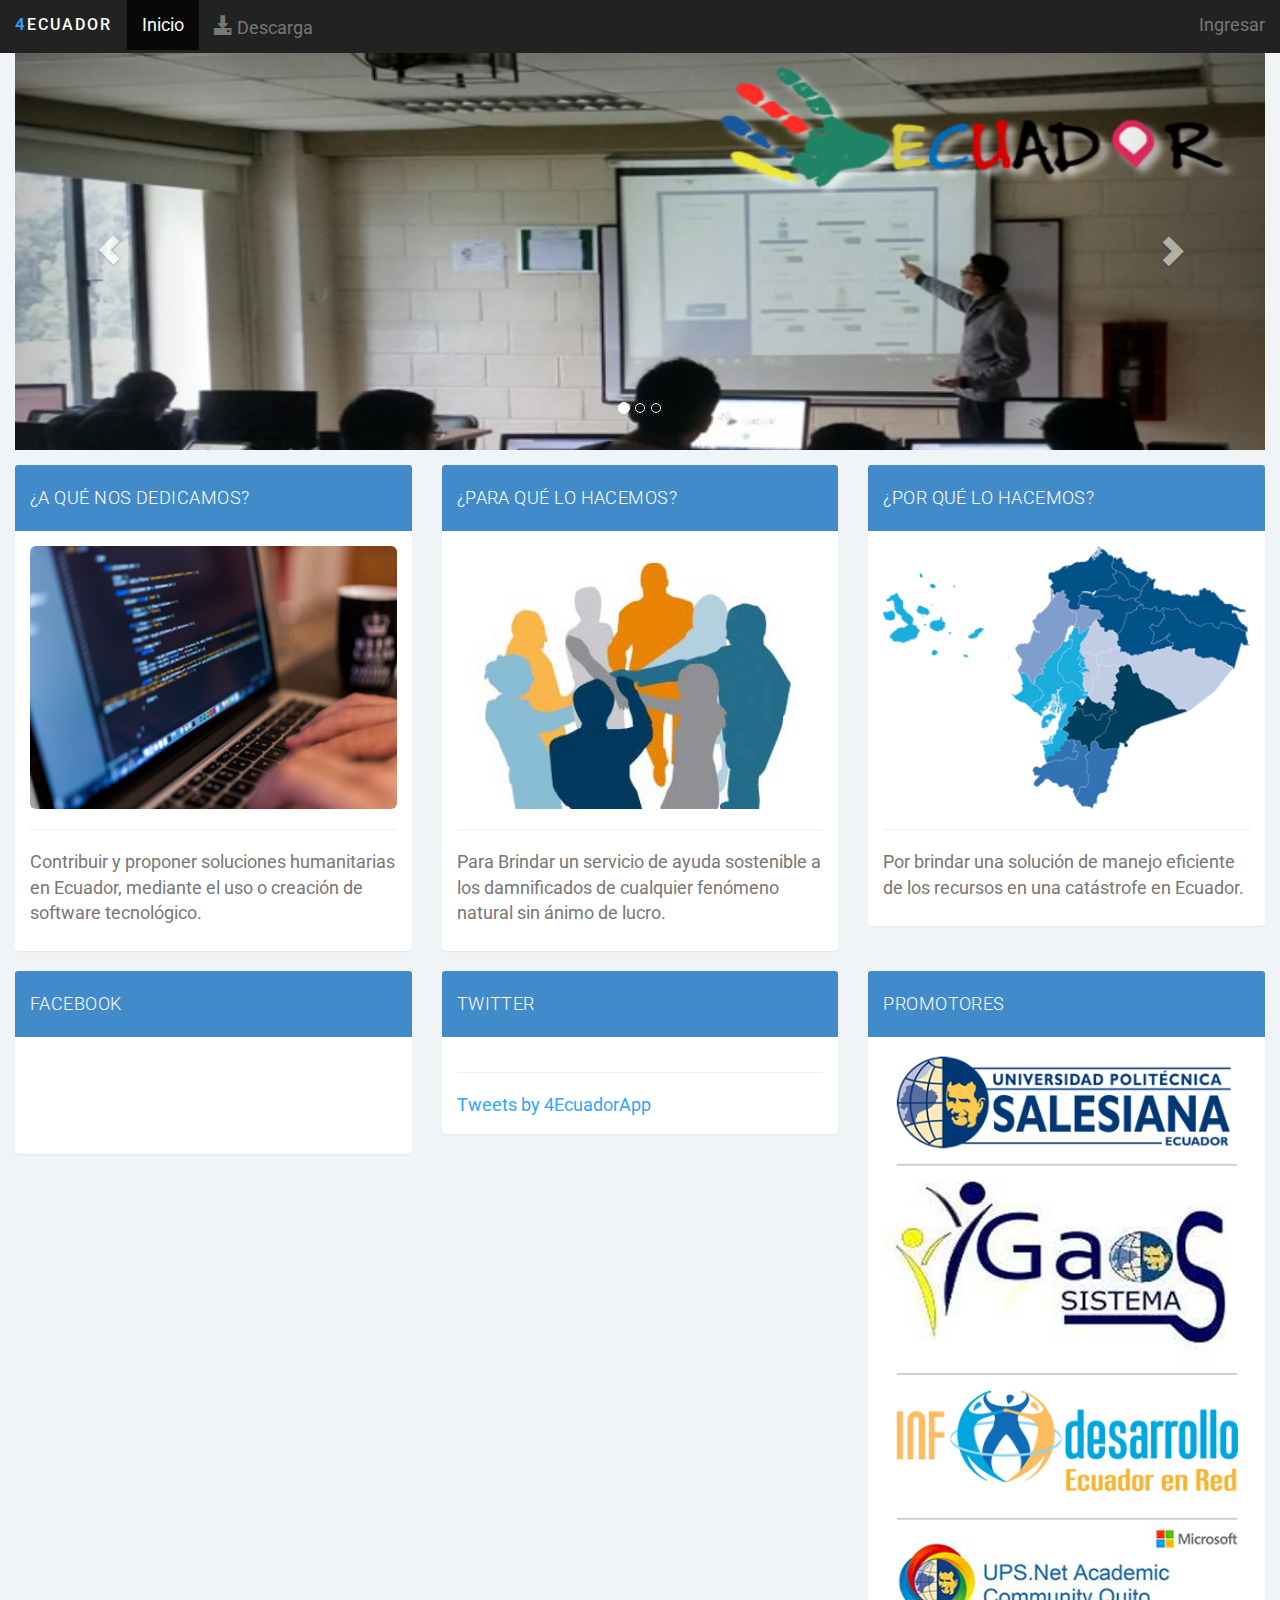
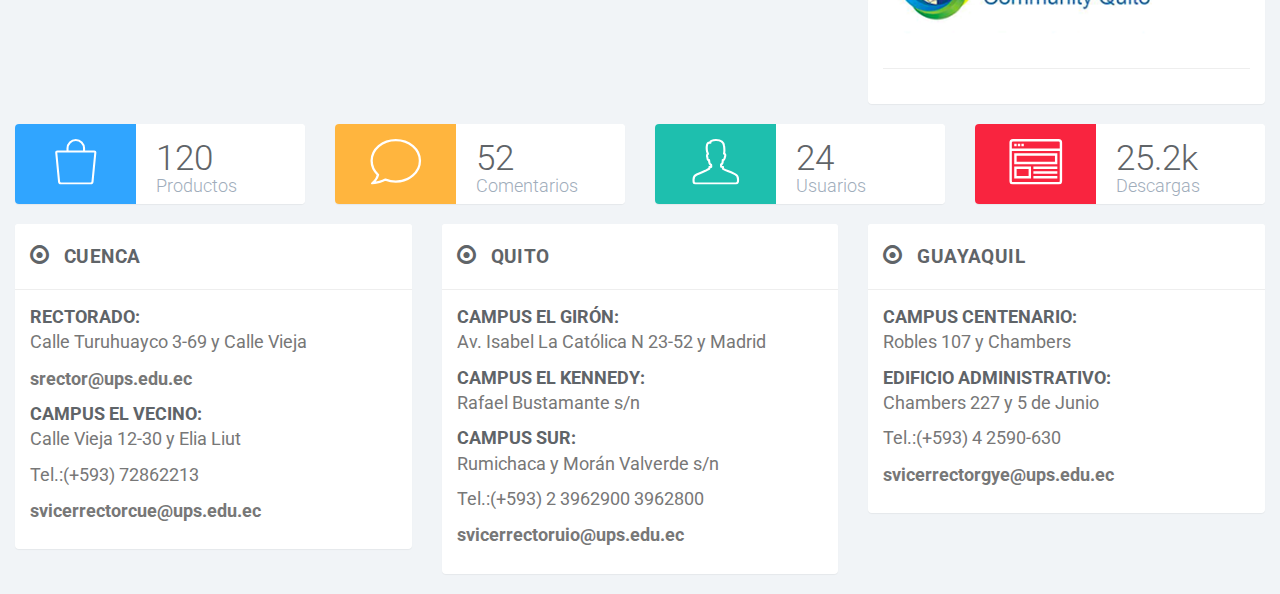
<file: index-.html>
<!DOCTYPE html>
<html>
<head>
<meta charset="utf-8">
<meta name="viewport" content="width=device-width, initial-scale=1">
<title>4Ecuador</title>

<link href="css/bootstrap.min.css" rel="stylesheet">
<!--<link href="css/datepicker3.css" rel="stylesheet">-->

  <link href="https://fonts.googleapis.com/css?family=Lato" rel="stylesheet">

<!--Icons-->
<script src="js/lumino.glyphs.js"></script>

<!--[if lt IE 9]>
<script src="js/html5shiv.js"></script>
<script src="js/respond.min.js"></script>
<![endif]-->
<!-- Custom styles for this template -->
    <link href="css/carousel.css" rel="stylesheet">
  <link href="css/styles.css" rel="stylesheet">
  <style>
    @import url('https://fonts.googleapis.com/css?family=Roboto:400,500');
    *{
      font-family: 'Roboto', sans-serif;
      font-size:1.04em;
    }
    .carousel {
      margin-bottom: 15px;
    }
  </style>

</head>

<body>
	<nav class="navbar navbar-inverse navbar-fixed-top" role="navigation">
		<div class="container-fluid">
			<div class="navbar-header">
				<button type="button" class="navbar-toggle collapsed" data-toggle="collapse" data-target="#sidebar-collapse">
					<span class="sr-only">Toggle navigation</span>
					<span class="icon-bar"></span>
					<span class="icon-bar"></span>
					<span class="icon-bar"></span>
				</button>
				<a class="navbar-brand" href="#"><span>4</span>Ecuador</a>
				
				<div id="sidebar-collapse" class="navbar-collapse collapse">
          <ul class="nav navbar-nav">
            <li class="active"><a href="#">Inicio</a></li>
            <!--<li><a href="#about">¿Quienes Somos?</a></li>-->
           
            <li>
              <a href="https://1drv.ms/u/s!Ak3rF1GYErL5qaUQuF7MxE3omxIPXg" target="_blank">
              <i class="glyphicon glyphicon-download-alt" aria-hidden="true"></i>
              Descarga</a></li>
            
            
           <!-- <li class="dropdown">
              <a href="#" class="dropdown-toggle" data-toggle="dropdown" role="button" aria-haspopup="true" aria-expanded="false">El Proyecto <span class="caret"></span></a>
              <ul class="dropdown-menu">
                <li><a href="#contact">Transparencia y estadísticas</a></li>
                <li><a href="#contact">Voluntariado</a></li>
                <li><a href="#">Forma parte</a></li>
                <li role="separator" class="divider"></li>
                <li class="dropdown-header">Nav header</li>
                <li><a href="#">Separated link</a></li>
                <li><a href="#">One more separated link</a></li>
              </ul>
            </li>-->
          </ul>
          <ul class="nav navbar-nav navbar-right">
            <!--<li><a href="#">Contacto</a></li>-->
            <li><a href="http://www.4ecuador.infodesarrollo.ec/cphp/Login/registro.php">Ingresar</a></li>
        
          </ul>
        </div><!--/.nav-collapse -->
			</div>

							
		</div><!-- /.container-fluid -->
	</nav>
		

		
	<div class="col-sm-12  col-lg-12 main ">
		<!--<div class="row">
			<ol class="breadcrumb">
				<li><a href="#"><svg class="glyph stroked home"><use xlink:href="#stroked-home"></use></svg></a></li>
				<li class="active">Icons</li>
			</ol>
		</div>&lt;!&ndash;/.row&ndash;&gt;-->

		<div class="row">
			<div class="col-lg-12">
				<!-- Carousel
    ================================================== -->
    <div id="myCarousel" class="carousel slide" data-ride="carousel">
      <!-- Indicators -->
      <ol class="carousel-indicators">
        <li data-target="#myCarousel" data-slide-to="0" class="active"></li>
        <li data-target="#myCarousel" data-slide-to="1"></li>
        <li data-target="#myCarousel" data-slide-to="2"></li>
      </ol>
      <div class="carousel-inner" role="listbox">
        <div class="item active">
          <img class="first-slide img-rounded" src="img/slide-4.jpg" alt="First slide">
          <!--<div class="container">
            <div class="carousel-caption">
              <h1>Example headline.</h1>
              <p>Note: If you're viewing this page via a <code>file://</code> URL, the "next" and "previous" Glyphicon buttons on the left and right might not load/display properly due to web browser security rules.</p>
              <p><a class="btn btn-lg btn-primary" href="#" role="button">Sign up today</a></p>
            </div>
          </div>-->
        </div>
        <div class="item">
          <img class="second-slide img-rounded" src="img/slide-2.jpg" alt="Second slide">
          <!--<div class="container">
            <div class="carousel-caption">
              <h1>Another example headline.</h1>
              <p>Cras justo odio, dapibus ac facilisis in, egestas eget quam. Donec id elit non mi porta gravida at eget metus. Nullam id dolor id nibh ultricies vehicula ut id elit.</p>
              <p><a class="btn btn-lg btn-primary" href="#" role="button">Learn more</a></p>
            </div>
          </div>-->
        </div>
        <div class="item">
          <img class="third-slide img-rounded" src="img/slide-3.jpg" alt="Third slide">
          <!--<div class="container">
            <div class="carousel-caption">
              <h1>One more for good measure.</h1>
              <p>Cras justo odio, dapibus ac facilisis in, egestas eget quam. Donec id elit non mi porta gravida at eget metus. Nullam id dolor id nibh ultricies vehicula ut id elit.</p>
              <p><a class="btn btn-lg btn-primary" href="#" role="button">Browse gallery</a></p>
            </div>
          </div>-->
        </div>
      </div>
      <a class="left carousel-control" href="#myCarousel" role="button" data-slide="prev">
        <span class="glyphicon glyphicon-chevron-left" aria-hidden="true"></span>
        <span class="sr-only">Previous</span>
      </a>
      <a class="right carousel-control" href="#myCarousel" role="button" data-slide="next">
        <span class="glyphicon glyphicon-chevron-right" aria-hidden="true"></span>
        <span class="sr-only">Next</span>
      </a>
    </div><!-- /.carousel -->
			</div>
		</div>
	<div class="row">
			<div class="col-md-4">
				<div class="panel panel-primary">
					<div class="panel-heading">
						¿A QUÉ NOS DEDICAMOS?
					</div>
					<div class="panel-body">
					<img class="img-responsive img-rounded" src="img/fila1.png" width="100%">
					<hr>
						<p>
              Contribuir y proponer soluciones humanitarias en Ecuador, mediante el uso o creación de software tecnológico.
						</p>
					</div>
				</div>
			</div>
			
			<div class="col-md-4">
				<div class="panel panel-primary">
					<div class="panel-heading">
						¿PARA QUÉ LO HACEMOS?
					</div>
					<div class="panel-body">
					<img class="img-responsive img-rounded" src="img/fila2.png" width="100%">
					<hr>
						<p>
              Para Brindar un servicio de ayuda sostenible a los damnificados de cualquier fenómeno natural sin ánimo de lucro.
						</p>
					</div>
				</div>
			</div>
			
			<div class="col-md-4">
				<div class="panel panel-primary">
					<div class="panel-heading">
						¿POR QUÉ LO HACEMOS?
					</div>
					<div class="panel-body">
					<img class="img-responsive img-rounded" src="img/fila3.png" width="100%">
					<hr>
						<p>
              Por brindar una solución de manejo eficiente de los recursos en una catástrofe en Ecuador.
						</p>
					</div>
				</div>
			</div>
			
		</div><!-- /.row -->
    <div class="row">
      <div class="col-md-4">
        <div class="panel panel-primary">
         <div class="panel-heading">
            FACEBOOK
          </div>
          <div class="panel-body">
            <iframe src="https://www.facebook.com/plugins/like.php?href=https%3A%2F%2Ffacebook.com%2F4ecuadorapp&width=450&layout=standard&action=like&size=large&show_faces=true&share=true&height=80&appId" width="450" height="80" style="border:none;overflow:hidden" scrolling="no" frameborder="0" allowTransparency="true"></iframe>


          </div>
        </div>
      </div>

      <div class="col-md-4">
        <div class="panel panel-primary">
          <div class="panel-heading">
            TWITTER
          </div>
          <div class="panel-body">

            <hr>
            <a class="twitter-timeline" href="https://twitter.com/4EcuadorApp">Tweets by 4EcuadorApp</a> <script async src="//platform.twitter.com/widgets.js" charset="utf-8"></script>
          </div>
        </div>
      </div>

      <div class="col-md-4">
        <div class="panel panel-primary">
          <div class="panel-heading">
            PROMOTORES
          </div>
          <div class="panel-body">
            <img src="img/promotores.png" class="img-responsive" alt="">
            <hr>
          </div>
        </div>
      </div>

    </div><!-- /.row -->
		
		<div class="row">
			<div class="col-xs-12 col-md-6 col-lg-3">
				<div class="panel panel-blue panel-widget ">
					<div class="row no-padding">
						<div class="col-sm-3 col-lg-5 widget-left">
							<svg class="glyph stroked bag"><use xlink:href="#stroked-bag"></use></svg>
						</div>
						<div class="col-sm-9 col-lg-7 widget-right">
							<div class="large">120</div>
							<div class="text-muted">Productos</div>
						</div>
					</div>
				</div>
			</div>
			<div class="col-xs-12 col-md-6 col-lg-3">
				<div class="panel panel-orange panel-widget">
					<div class="row no-padding">
						<div class="col-sm-3 col-lg-5 widget-left">
							<svg class="glyph stroked empty-message"><use xlink:href="#stroked-empty-message"></use></svg>
						</div>
						<div class="col-sm-9 col-lg-7 widget-right">
							<div class="large">52</div>
							<div class="text-muted">Comentarios</div>
						</div>
					</div>
				</div>
			</div>
			<div class="col-xs-12 col-md-6 col-lg-3">
				<div class="panel panel-teal panel-widget">
					<div class="row no-padding">
						<div class="col-sm-3 col-lg-5 widget-left">
							<svg class="glyph stroked male-user"><use xlink:href="#stroked-male-user"></use></svg>
						</div>
						<div class="col-sm-9 col-lg-7 widget-right">
							<div class="large">24</div>
							<div class="text-muted">Usuarios </div>
						</div>
					</div>
				</div>
			</div>
			<div class="col-xs-12 col-md-6 col-lg-3">
				<div class="panel panel-red panel-widget">
					<div class="row no-padding">
						<div class="col-sm-3 col-lg-5 widget-left">
							<svg class="glyph stroked app-window-with-content"><use xlink:href="#stroked-app-window-with-content"></use></svg>
						</div>
						<div class="col-sm-9 col-lg-7 widget-right">
							<div class="large">25.2k</div>
							<div class="text-muted">Descargas</div>
						</div>
					</div>
				</div>
			</div>
		</div><!--/.row-->

			<div class="row">
			<div class="col-md-4">
				<div class="panel panel-default">
					<div class="panel-heading">
					<span class="glyphicon glyphicon-record" aria-hidden="true"></span>
					
						<b>CUENCA</b>
					</div>
					<div class="panel-body">
									<b>RECTORADO:</b>
						<p>Calle Turuhuayco 3-69 y Calle Vieja</p>
						<p><b>srector@ups.edu.ec</b></p>
							<b>CAMPUS EL VECINO:</b>
						<p>Calle Vieja 12-30 y Elia Liut</p>
						<p>Tel.:(+593) 72862213</p>
						<p><b>svicerrectorcue@ups.edu.ec</b></p>
					</div>
				</div>
			</div>
			
			<div class="col-md-4">
				<div class="panel panel-default">
					<div class="panel-heading">
					<span class="glyphicon glyphicon-record" aria-hidden="true"></span>
					<b>QUITO</b>
					</div>
					<div class="panel-body">
						<b>CAMPUS EL GIRÓN:</b>
						<p>Av. Isabel La Católica N 23-52 y Madrid</p>
							<b>CAMPUS EL KENNEDY:</b>
						<p>Rafael Bustamante s/n</p>
							<b>CAMPUS SUR:</b>
						<p>Rumichaca y Morán Valverde s/n</p>
						<p>Tel.:(+593) 2 3962900 3962800</p>
						<p><b>svicerrectoruio@ups.edu.ec</b></p>

					</div>
				</div>
			</div>
			
			<div class="col-md-4">
				<div class="panel panel-default">
					<div class="panel-heading">
					<span class="glyphicon glyphicon-record" aria-hidden="true"></span>
						<b>GUAYAQUIL</b>
					</div>
					<div class="panel-body">
						<b>CAMPUS CENTENARIO:</b>
						<p>Robles 107 y Chambers</p>
							<b>EDIFICIO ADMINISTRATIVO:</b>
						<p>Chambers 227 y 5 de Junio</p>
            <p>Tel.:(+593) 4 2590-630</p>
						<p><b>svicerrectorgye@ups.edu.ec</b></p>
					</div>
				</div>
			</div>
			
		
	<!-- 
		
		<div class="row">
			<div class="col-xs-6 col-md-3">
				<div class="panel panel-default">
					<div class="panel-body easypiechart-panel">
						<h4>New Orders</h4>
						<div class="easypiechart" id="easypiechart-blue" data-percent="92" ><span class="percent">92%</span>
						</div>
					</div>
				</div>
			</div>
			<div class="col-xs-6 col-md-3">
				<div class="panel panel-default">
					<div class="panel-body easypiechart-panel">
						<h4>Comments</h4>
						<div class="easypiechart" id="easypiechart-orange" data-percent="65" ><span class="percent">65%</span>
						</div>
					</div>
				</div>
			</div>
			<div class="col-xs-6 col-md-3">
				<div class="panel panel-default">
					<div class="panel-body easypiechart-panel">
						<h4>New Users</h4>
						<div class="easypiechart" id="easypiechart-teal" data-percent="56" ><span class="percent">56%</span>
						</div>
					</div>
				</div>
			</div>
			<div class="col-xs-6 col-md-3">
				<div class="panel panel-default">
					<div class="panel-body easypiechart-panel">
						<h4>Visitors</h4>
						<div class="easypiechart" id="easypiechart-red" data-percent="27" ><span class="percent">27%</span>
						</div>
					</div>
				</div>
			</div>
		</div><!--/.row-->

		
	</div>	<!--/.main-->

	<script src="js/jquery-1.11.1.min.js"></script>
	<script src="js/bootstrap.min.js"></script>
	<!--<script src="js/chart.min.js"></script>-->
	<!--<script src="js/chart-data.js"></script>-->
	<!--<script src="js/easypiechart.js"></script>-->
	<!--<script src="js/easypiechart-data.js"></script>-->
	<!--<script src="js/bootstrap-datepicker.js"></script>-->
<!--	<script>
		$('#calendar').datepicker({
		});

		!function ($) {
		    $(document).on("click","ul.nav li.parent > a > span.icon", function(){          
		        $(this).find('em:first').toggleClass("glyphicon-minus");      
		    }); 
		    $(".sidebar span.icon").find('em:first').addClass("glyphicon-plus");
		}(window.jQuery);

		$(window).on('resize', function () {
		  if ($(window).width() > 768) $('#sidebar-collapse').collapse('show')
		})
		$(window).on('resize', function () {
		  if ($(window).width() <= 767) $('#sidebar-collapse').collapse('hide')
		})
	</script>	-->
</body>

</html>
</file>
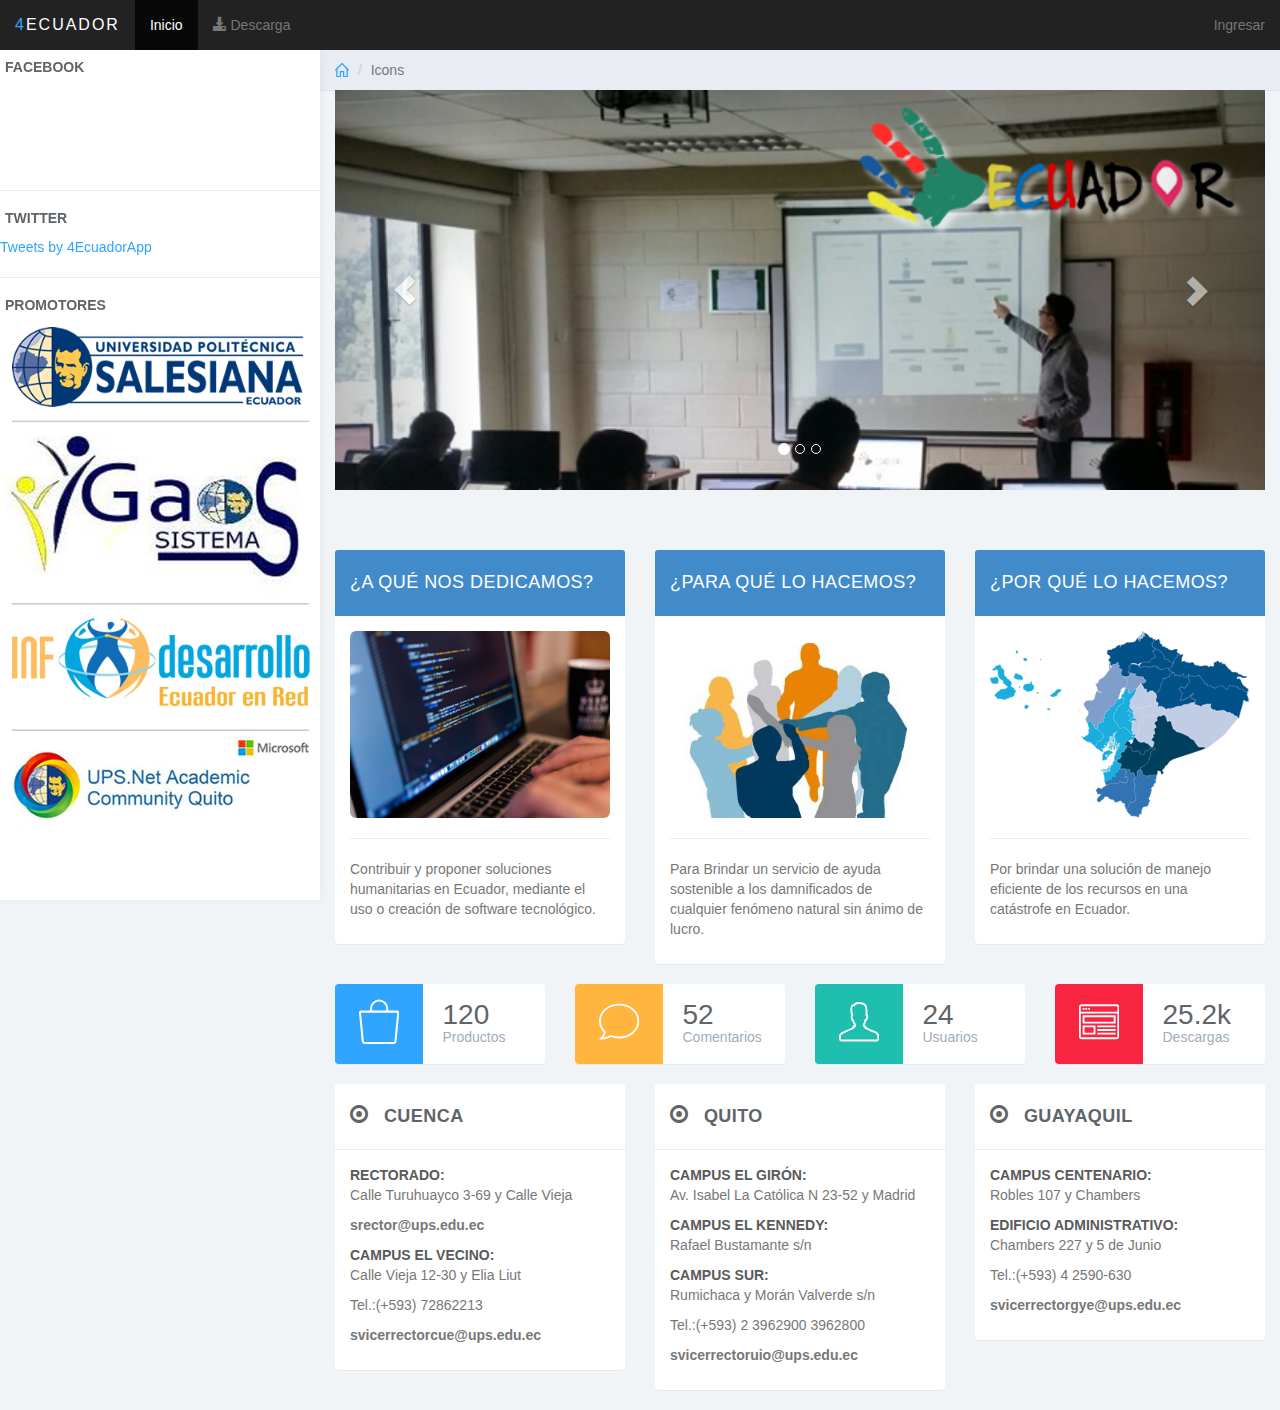
<file: index2.html>
<!DOCTYPE html>
<html>
<head>
<meta charset="utf-8">
<meta name="viewport" content="width=device-width, initial-scale=1">
<title>4Ecuador</title>

<link href="css/bootstrap.min.css" rel="stylesheet">
<!--<link href="css/datepicker3.css" rel="stylesheet">-->
<link href="css/styles.css" rel="stylesheet">

<!--Icons-->
<script src="js/lumino.glyphs.js"></script>

<!--[if lt IE 9]>
<script src="js/html5shiv.js"></script>
<script src="js/respond.min.js"></script>
<![endif]-->
<!-- Custom styles for this template -->
    <link href="css/carousel.css" rel="stylesheet">

</head>

<body>
	<nav class="navbar navbar-inverse navbar-fixed-top" role="navigation">
		<div class="container-fluid">
			<div class="navbar-header">
				<button type="button" class="navbar-toggle collapsed" data-toggle="collapse" data-target="#sidebar-collapse">
					<span class="sr-only">Toggle navigation</span>
					<span class="icon-bar"></span>
					<span class="icon-bar"></span>
					<span class="icon-bar"></span>
				</button>
				<a class="navbar-brand" href="#"><span>4</span>Ecuador</a>
				
				<div id="sidebar-collapse" class="navbar-collapse collapse">
          <ul class="nav navbar-nav">
            <li class="active"><a href="#">Inicio</a></li>
            <!--<li><a href="#about">¿Quienes Somos?</a></li>-->
           
            <li>
              <a href="https://1drv.ms/u/s!Ak3rF1GYErL5qaUQuF7MxE3omxIPXg" target="_blank">
              <i class="glyphicon glyphicon-download-alt" aria-hidden="true"></i>
              Descarga</a></li>
            
            
           <!-- <li class="dropdown">
              <a href="#" class="dropdown-toggle" data-toggle="dropdown" role="button" aria-haspopup="true" aria-expanded="false">El Proyecto <span class="caret"></span></a>
              <ul class="dropdown-menu">
                <li><a href="#contact">Transparencia y estadísticas</a></li>
                <li><a href="#contact">Voluntariado</a></li>
                <li><a href="#">Forma parte</a></li>
                <li role="separator" class="divider"></li>
                <li class="dropdown-header">Nav header</li>
                <li><a href="#">Separated link</a></li>
                <li><a href="#">One more separated link</a></li>
              </ul>
            </li>-->
          </ul>
          <ul class="nav navbar-nav navbar-right">
            <!--<li><a href="#">Contacto</a></li>-->
            <li><a href="#">Ingresar</a></li>
        
          </ul>
        </div><!--/.nav-collapse -->
			</div>

							
		</div><!-- /.container-fluid -->
	</nav>
		
	<div  class="col-sm-3  col-lg-3 sidebar">




      <h5 style="padding:0px 5px;"><strong>FACEBOOK</strong></h5>
      <iframe src="https://www.facebook.com/plugins/like.php?href=https%3A%2F%2Fwww.facebook.com%2F4ecuadorapp&width=450&layout=standard&action=like&size=large&show_faces=true&share=true&height=80&appId" width="350" height="80" style="padding:0 10px;border:none;overflow:hidden" scrolling="no" frameborder="0" allowTransparency="true"></iframe>
      <hr>
      <h5 style="padding:0px 5px;"><strong>TWITTER</strong></h5>
      <a class="twitter-timeline" href="https://twitter.com/4EcuadorApp">Tweets by 4EcuadorApp</a> <script async src="//platform.twitter.com/widgets.js" charset="utf-8"></script>
      <hr>
      <h5 style="padding:0px 5px;"><strong>PROMOTORES</strong></h5>
        <img src="img/promotores.png" class="img-responsive" alt="">  
<!--
		<ul class="nav menu">
			<li class="active"><a href="index.html"><svg class="glyph stroked dashboard-dial"><use xlink:href="#stroked-dashboard-dial"></use></svg> Dashboard</a></li>
			<li><a href="widgets.html"><svg class="glyph stroked calendar"><use xlink:href="#stroked-calendar"></use></svg> Widgets</a></li>
			<li><a href="charts.html"><svg class="glyph stroked line-graph"><use xlink:href="#stroked-line-graph"></use></svg> Charts</a></li>
			<li><a href="tables.html"><svg class="glyph stroked table"><use xlink:href="#stroked-table"></use></svg> Tables</a></li>
			<li><a href="forms.html"><svg class="glyph stroked pencil"><use xlink:href="#stroked-pencil"></use></svg> Forms</a></li>
			<li><a href="panels.html"><svg class="glyph stroked app-window"><use xlink:href="#stroked-app-window"></use></svg> Alerts &amp; Panels</a></li>
			<li><a href="icons.html"><svg class="glyph stroked star"><use xlink:href="#stroked-star"></use></svg> Icons</a></li>
			<li class="parent ">
				<a href="#">
					<span data-toggle="collapse" href="#sub-item-1"><svg class="glyph stroked chevron-down"><use xlink:href="#stroked-chevron-down"></use></svg></span> Dropdown 
				</a>
				<ul class="children collapse" id="sub-item-1">
					<li>
						<a class="" href="#">
							<svg class="glyph stroked chevron-right"><use xlink:href="#stroked-chevron-right"></use></svg> Sub Item 1
						</a>
					</li>
					<li>
						<a class="" href="#">
							<svg class="glyph stroked chevron-right"><use xlink:href="#stroked-chevron-right"></use></svg> Sub Item 2
						</a>
					</li>
					<li>
						<a class="" href="#">
							<svg class="glyph stroked chevron-right"><use xlink:href="#stroked-chevron-right"></use></svg> Sub Item 3
						</a>
					</li>
				</ul>
			</li>
			<li role="presentation" class="divider"></li>
			<li><a href="login.html"><svg class="glyph stroked male-user"><use xlink:href="#stroked-male-user"></use></svg> Login Page</a></li>
		</ul> -->

	</div><!--/.sidebar-->
		
	<div class="col-sm-9 col-sm-offset-3 col-lg-9 col-lg-offset-3 main">			
		<div class="row">
			<ol class="breadcrumb">
				<li><a href="#"><svg class="glyph stroked home"><use xlink:href="#stroked-home"></use></svg></a></li>
				<li class="active">Icons</li>
			</ol>
		</div><!--/.row-->

		<div class="row">
			<div class="col-lg-12">
				<!-- Carousel
    ================================================== -->
    <div id="myCarousel" class="carousel slide" data-ride="carousel">
      <!-- Indicators -->
      <ol class="carousel-indicators">
        <li data-target="#myCarousel" data-slide-to="0" class="active"></li>
        <li data-target="#myCarousel" data-slide-to="1"></li>
        <li data-target="#myCarousel" data-slide-to="2"></li>
      </ol>
      <div class="carousel-inner" role="listbox">
        <div class="item active">
          <img class="first-slide img-rounded" src="img/slide-4.jpg" alt="First slide">
          <!--<div class="container">
            <div class="carousel-caption">
              <h1>Example headline.</h1>
              <p>Note: If you're viewing this page via a <code>file://</code> URL, the "next" and "previous" Glyphicon buttons on the left and right might not load/display properly due to web browser security rules.</p>
              <p><a class="btn btn-lg btn-primary" href="#" role="button">Sign up today</a></p>
            </div>
          </div>-->
        </div>
        <div class="item">
          <img class="second-slide img-rounded" src="img/slide-2.jpg" alt="Second slide">
          <!--<div class="container">
            <div class="carousel-caption">
              <h1>Another example headline.</h1>
              <p>Cras justo odio, dapibus ac facilisis in, egestas eget quam. Donec id elit non mi porta gravida at eget metus. Nullam id dolor id nibh ultricies vehicula ut id elit.</p>
              <p><a class="btn btn-lg btn-primary" href="#" role="button">Learn more</a></p>
            </div>
          </div>-->
        </div>
        <div class="item">
          <img class="third-slide img-rounded" src="img/slide-3.jpg" alt="Third slide">
          <!--<div class="container">
            <div class="carousel-caption">
              <h1>One more for good measure.</h1>
              <p>Cras justo odio, dapibus ac facilisis in, egestas eget quam. Donec id elit non mi porta gravida at eget metus. Nullam id dolor id nibh ultricies vehicula ut id elit.</p>
              <p><a class="btn btn-lg btn-primary" href="#" role="button">Browse gallery</a></p>
            </div>
          </div>-->
        </div>
      </div>
      <a class="left carousel-control" href="#myCarousel" role="button" data-slide="prev">
        <span class="glyphicon glyphicon-chevron-left" aria-hidden="true"></span>
        <span class="sr-only">Previous</span>
      </a>
      <a class="right carousel-control" href="#myCarousel" role="button" data-slide="next">
        <span class="glyphicon glyphicon-chevron-right" aria-hidden="true"></span>
        <span class="sr-only">Next</span>
      </a>
    </div><!-- /.carousel -->
			</div>
		</div>
	<div class="row">
			<div class="col-md-4">
				<div class="panel panel-primary">
					<div class="panel-heading">
						¿A QUÉ NOS DEDICAMOS?
					</div>
					<div class="panel-body">
					<img class="img-responsive img-rounded" src="img/fila1.png" alt="Third slide">
					<hr>
						<p>
              Contribuir y proponer soluciones humanitarias en Ecuador, mediante el uso o creación de software tecnológico.
						</p>
					</div>
				</div>
			</div>
			
			<div class="col-md-4">
				<div class="panel panel-primary">
					<div class="panel-heading">
						¿PARA QUÉ LO HACEMOS?
					</div>
					<div class="panel-body">
					<img class="img-responsive img-rounded" src="img/fila2.png" alt="Third slide">
					<hr>
						<p>
              Para Brindar un servicio de ayuda sostenible a los damnificados de cualquier fenómeno natural sin ánimo de lucro.
						</p>
					</div>
				</div>
			</div>
			
			<div class="col-md-4">
				<div class="panel panel-primary">
					<div class="panel-heading">
						¿POR QUÉ LO HACEMOS?
					</div>
					<div class="panel-body">
					<img class="img-responsive img-rounded" src="img/fila3.png" alt="Third slide">
					<hr>
						<p>
              Por brindar una solución de manejo eficiente de los recursos en una catástrofe en Ecuador.
						</p>
					</div>
				</div>
			</div>
			
		</div><!-- /.row -->
		
		<div class="row">
			<div class="col-xs-12 col-md-6 col-lg-3">
				<div class="panel panel-blue panel-widget ">
					<div class="row no-padding">
						<div class="col-sm-3 col-lg-5 widget-left">
							<svg class="glyph stroked bag"><use xlink:href="#stroked-bag"></use></svg>
						</div>
						<div class="col-sm-9 col-lg-7 widget-right">
							<div class="large">120</div>
							<div class="text-muted">Productos</div>
						</div>
					</div>
				</div>
			</div>
			<div class="col-xs-12 col-md-6 col-lg-3">
				<div class="panel panel-orange panel-widget">
					<div class="row no-padding">
						<div class="col-sm-3 col-lg-5 widget-left">
							<svg class="glyph stroked empty-message"><use xlink:href="#stroked-empty-message"></use></svg>
						</div>
						<div class="col-sm-9 col-lg-7 widget-right">
							<div class="large">52</div>
							<div class="text-muted">Comentarios</div>
						</div>
					</div>
				</div>
			</div>
			<div class="col-xs-12 col-md-6 col-lg-3">
				<div class="panel panel-teal panel-widget">
					<div class="row no-padding">
						<div class="col-sm-3 col-lg-5 widget-left">
							<svg class="glyph stroked male-user"><use xlink:href="#stroked-male-user"></use></svg>
						</div>
						<div class="col-sm-9 col-lg-7 widget-right">
							<div class="large">24</div>
							<div class="text-muted">Usuarios </div>
						</div>
					</div>
				</div>
			</div>
			<div class="col-xs-12 col-md-6 col-lg-3">
				<div class="panel panel-red panel-widget">
					<div class="row no-padding">
						<div class="col-sm-3 col-lg-5 widget-left">
							<svg class="glyph stroked app-window-with-content"><use xlink:href="#stroked-app-window-with-content"></use></svg>
						</div>
						<div class="col-sm-9 col-lg-7 widget-right">
							<div class="large">25.2k</div>
							<div class="text-muted">Descargas</div>
						</div>
					</div>
				</div>
			</div>
		</div><!--/.row-->

			<div class="row">
			<div class="col-md-4">
				<div class="panel panel-default">
					<div class="panel-heading">
					<span class="glyphicon glyphicon-record" aria-hidden="true"></span>
					
						<b>CUENCA</b>
					</div>
					<div class="panel-body">
									<b>RECTORADO:</b>
						<p>Calle Turuhuayco 3-69 y Calle Vieja</p>
						<p><b>srector@ups.edu.ec</b></p>
							<b>CAMPUS EL VECINO:</b>
						<p>Calle Vieja 12-30 y Elia Liut</p>
						<p>Tel.:(+593) 72862213</p>
						<p><b>svicerrectorcue@ups.edu.ec</b></p>
					</div>
				</div>
			</div>
			
			<div class="col-md-4">
				<div class="panel panel-default">
					<div class="panel-heading">
					<span class="glyphicon glyphicon-record" aria-hidden="true"></span>
					<b>QUITO</b>
					</div>
					<div class="panel-body">
						<b>CAMPUS EL GIRÓN:</b>
						<p>Av. Isabel La Católica N 23-52 y Madrid</p>
							<b>CAMPUS EL KENNEDY:</b>
						<p>Rafael Bustamante s/n</p>
							<b>CAMPUS SUR:</b>
						<p>Rumichaca y Morán Valverde s/n</p>
						<p>Tel.:(+593) 2 3962900 3962800</p>
						<p><b>svicerrectoruio@ups.edu.ec</b></p>

					</div>
				</div>
			</div>
			
			<div class="col-md-4">
				<div class="panel panel-default">
					<div class="panel-heading">
					<span class="glyphicon glyphicon-record" aria-hidden="true"></span>
						<b>GUAYAQUIL</b>
					</div>
					<div class="panel-body">
						<b>CAMPUS CENTENARIO:</b>
						<p>Robles 107 y Chambers</p>
							<b>EDIFICIO ADMINISTRATIVO:</b>
						<p>Chambers 227 y 5 de Junio</p>
            <p>Tel.:(+593) 4 2590-630</p>
						<p><b>svicerrectorgye@ups.edu.ec</b></p>
					</div>
				</div>
			</div>
			
		
	<!-- 
		
		<div class="row">
			<div class="col-xs-6 col-md-3">
				<div class="panel panel-default">
					<div class="panel-body easypiechart-panel">
						<h4>New Orders</h4>
						<div class="easypiechart" id="easypiechart-blue" data-percent="92" ><span class="percent">92%</span>
						</div>
					</div>
				</div>
			</div>
			<div class="col-xs-6 col-md-3">
				<div class="panel panel-default">
					<div class="panel-body easypiechart-panel">
						<h4>Comments</h4>
						<div class="easypiechart" id="easypiechart-orange" data-percent="65" ><span class="percent">65%</span>
						</div>
					</div>
				</div>
			</div>
			<div class="col-xs-6 col-md-3">
				<div class="panel panel-default">
					<div class="panel-body easypiechart-panel">
						<h4>New Users</h4>
						<div class="easypiechart" id="easypiechart-teal" data-percent="56" ><span class="percent">56%</span>
						</div>
					</div>
				</div>
			</div>
			<div class="col-xs-6 col-md-3">
				<div class="panel panel-default">
					<div class="panel-body easypiechart-panel">
						<h4>Visitors</h4>
						<div class="easypiechart" id="easypiechart-red" data-percent="27" ><span class="percent">27%</span>
						</div>
					</div>
				</div>
			</div>
		</div><!--/.row-->

		
	</div>	<!--/.main-->

	<script src="js/jquery-1.11.1.min.js"></script>
	<script src="js/bootstrap.min.js"></script>
	<!--<script src="js/chart.min.js"></script>-->
	<!--<script src="js/chart-data.js"></script>-->
	<!--<script src="js/easypiechart.js"></script>-->
	<!--<script src="js/easypiechart-data.js"></script>-->
	<!--<script src="js/bootstrap-datepicker.js"></script>-->
<!--	<script>
		$('#calendar').datepicker({
		});

		!function ($) {
		    $(document).on("click","ul.nav li.parent > a > span.icon", function(){          
		        $(this).find('em:first').toggleClass("glyphicon-minus");      
		    }); 
		    $(".sidebar span.icon").find('em:first').addClass("glyphicon-plus");
		}(window.jQuery);

		$(window).on('resize', function () {
		  if ($(window).width() > 768) $('#sidebar-collapse').collapse('show')
		})
		$(window).on('resize', function () {
		  if ($(window).width() <= 767) $('#sidebar-collapse').collapse('hide')
		})
	</script>	-->
</body>

</html>
</file>
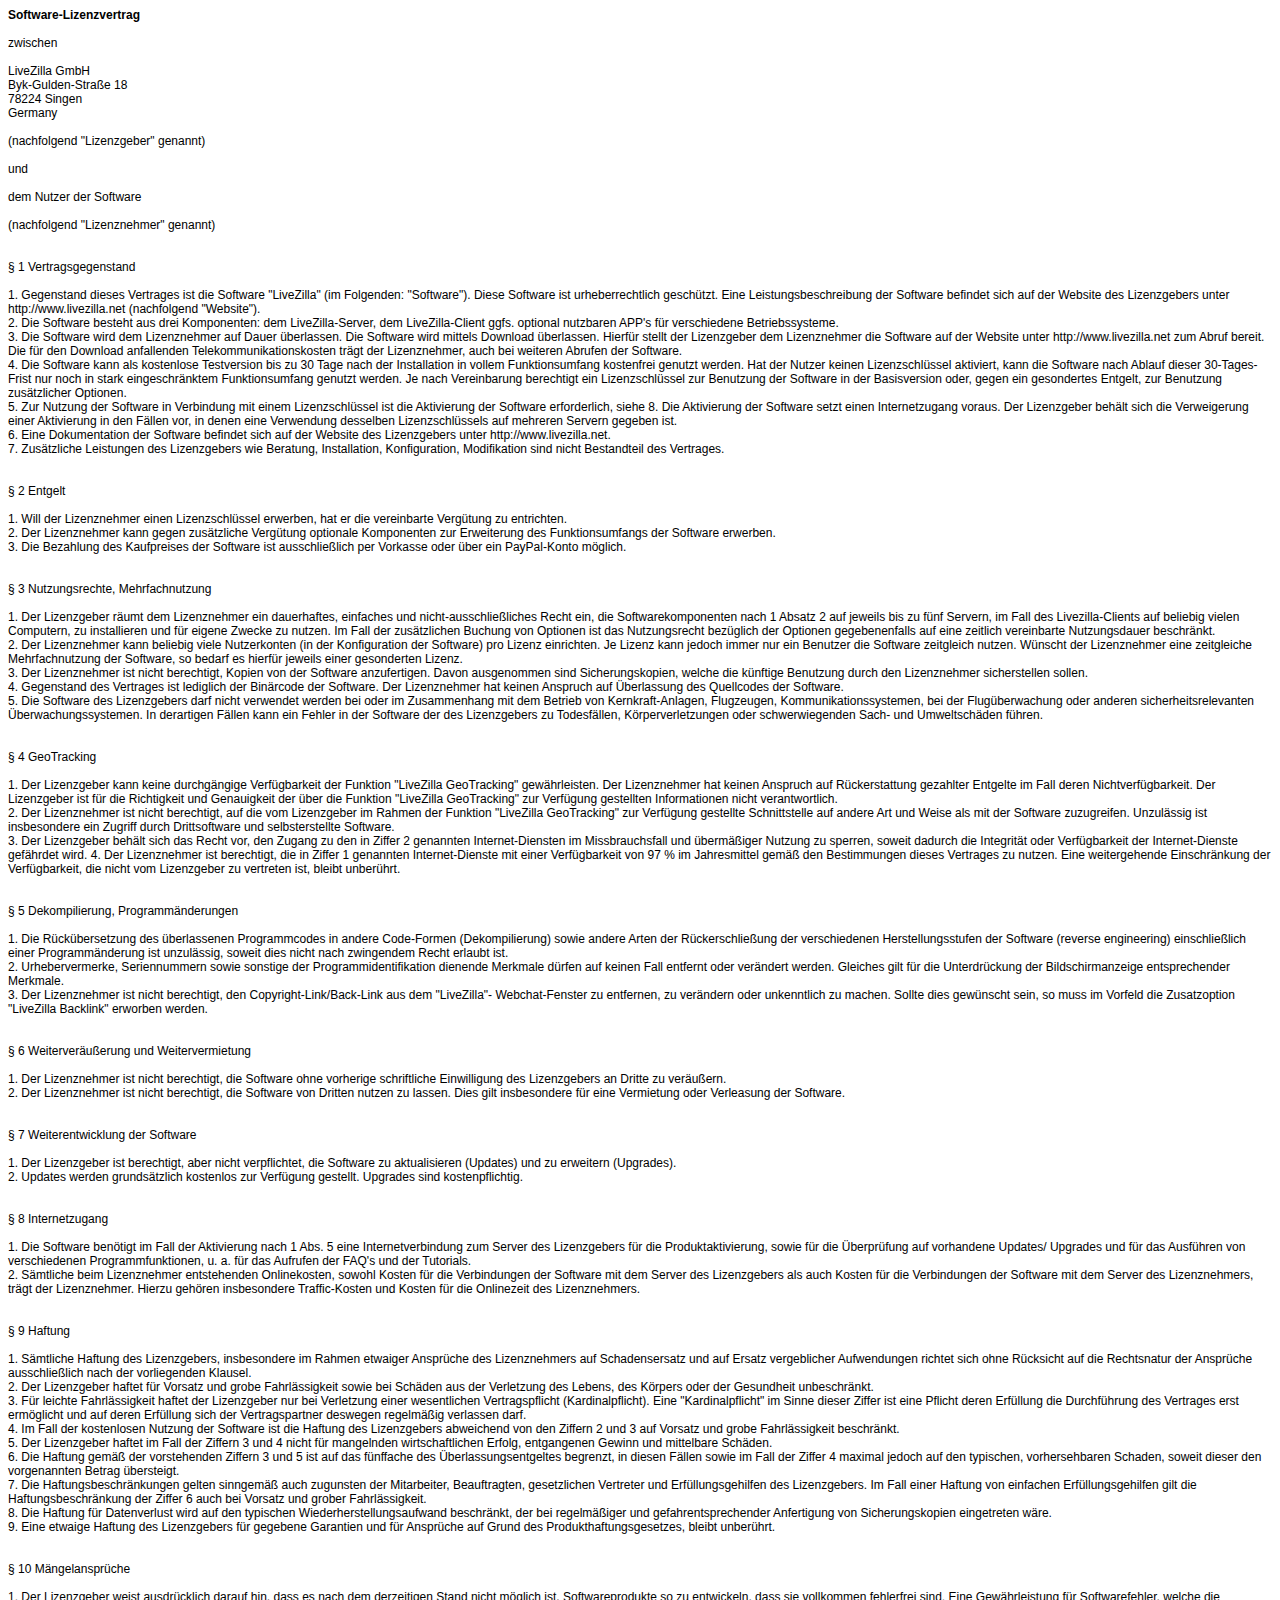
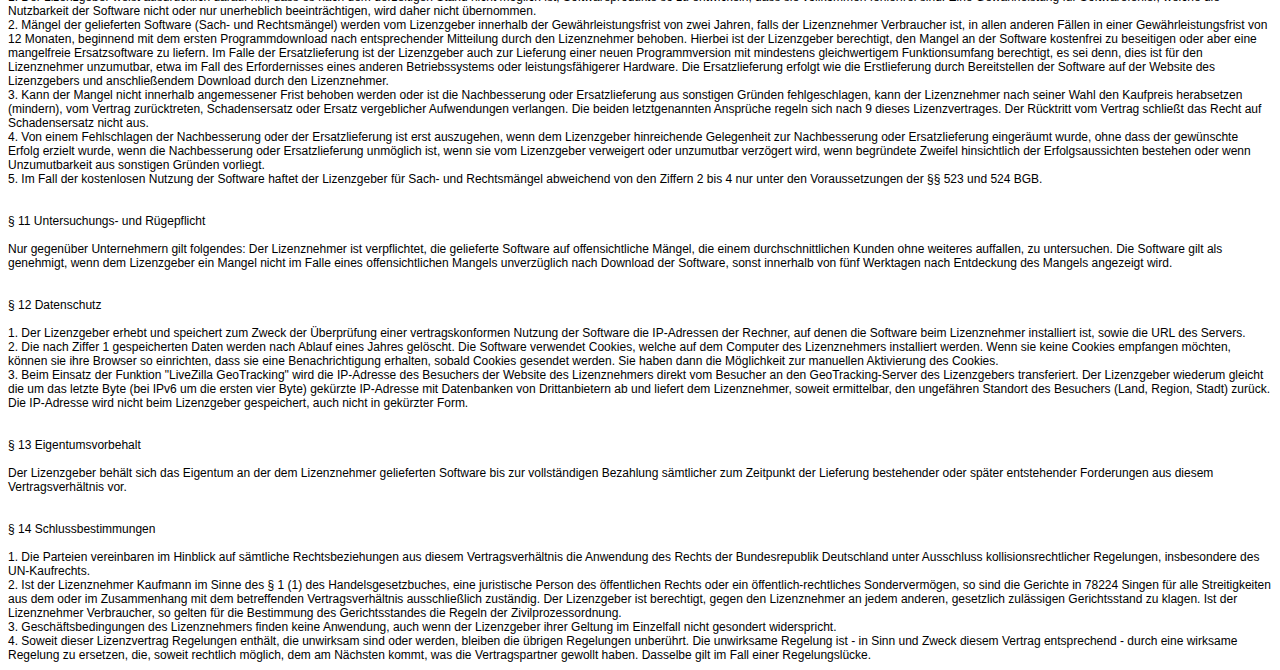
<file: livezilla/license_de.html>
<!DOCTYPE html>
<html>
<head>
    <meta http-equiv="content-type" content="text/html; charset=utf-8">
    <title>LiveZilla License Agreement</title>
</head>
<body style="font-family:Arial,Helvetica,Liberation Sans,DejaVu Sans,sans-serif;font-size:12px;background:#fff;">
<b>Software-Lizenzvertrag</b><br>
<br>
zwischen<br>
<br>
LiveZilla GmbH<br>
Byk-Gulden-Straße 18<br>
78224 Singen<br>
Germany<br>
<br>
(nachfolgend "Lizenzgeber" genannt)<br>
<br>
und<br>
<br>
dem Nutzer der Software<br>
<br>
(nachfolgend "Lizenznehmer" genannt)<br>
<br>
<br>
§ 1 Vertragsgegenstand<br><br>
1. Gegenstand dieses Vertrages ist die Software "LiveZilla" (im Folgenden: "Software"). Diese Software ist urheberrechtlich geschützt. Eine Leistungsbeschreibung der Software befindet sich auf der Website des Lizenzgebers unter http://www.livezilla.net (nachfolgend "Website").<br>
2. Die Software besteht aus drei Komponenten: dem LiveZilla-Server, dem LiveZilla-Client ggfs. optional nutzbaren APP's für verschiedene Betriebssysteme.<br>
3. Die Software wird dem Lizenznehmer auf Dauer überlassen. Die Software wird mittels Download überlassen. Hierfür stellt der Lizenzgeber dem Lizenznehmer die Software auf der Website unter http://www.livezilla.net zum Abruf bereit. Die für den Download anfallenden Telekommunikationskosten trägt der Lizenznehmer, auch bei weiteren Abrufen der Software.<br>
4. Die Software kann als kostenlose Testversion bis zu 30 Tage nach der Installation in vollem Funktionsumfang kostenfrei genutzt werden. Hat der Nutzer keinen Lizenzschlüssel aktiviert, kann die Software nach Ablauf dieser 30-Tages-Frist nur noch in stark eingeschränktem Funktionsumfang genutzt werden. Je nach Vereinbarung berechtigt ein Lizenzschlüssel zur Benutzung der Software in der Basisversion oder, gegen ein gesondertes Entgelt, zur Benutzung zusätzlicher Optionen.<br>
5. Zur Nutzung der Software in Verbindung mit einem Lizenzschlüssel ist die Aktivierung der Software erforderlich, siehe 8. Die Aktivierung der Software setzt einen Internetzugang voraus. Der Lizenzgeber behält sich die Verweigerung einer Aktivierung in den Fällen vor, in denen eine Verwendung desselben Lizenzschlüssels auf mehreren Servern gegeben ist.<br>
6. Eine Dokumentation der Software befindet sich auf der Website des Lizenzgebers unter http://www.livezilla.net.<br>
7. Zusätzliche Leistungen des Lizenzgebers wie Beratung, Installation, Konfiguration, Modifikation sind nicht Bestandteil des Vertrages.<br>
<br><br>
§ 2 Entgelt
<br><br>
1. Will der Lizenznehmer einen Lizenzschlüssel erwerben, hat er die vereinbarte Vergütung zu entrichten.<br>
2. Der Lizenznehmer kann gegen zusätzliche Vergütung optionale Komponenten  zur Erweiterung des Funktionsumfangs der Software erwerben.<br>
3. Die Bezahlung des Kaufpreises der Software ist ausschließlich per Vorkasse oder über ein PayPal-Konto möglich.<br>
<br><br>
§ 3 Nutzungsrechte, Mehrfachnutzung
<br><br>
1. Der Lizenzgeber räumt dem Lizenznehmer ein dauerhaftes, einfaches und nicht-ausschließliches Recht ein, die Softwarekomponenten nach 1 Absatz 2 auf jeweils bis zu fünf Servern, im Fall des Livezilla-Clients auf beliebig vielen Computern, zu installieren und für eigene Zwecke zu nutzen. Im Fall der zusätzlichen Buchung von Optionen ist das Nutzungsrecht bezüglich der Optionen gegebenenfalls auf eine zeitlich vereinbarte Nutzungsdauer beschränkt.<br>
2. Der Lizenznehmer kann beliebig viele Nutzerkonten (in der Konfiguration der Software) pro Lizenz einrichten. Je Lizenz kann jedoch immer nur ein Benutzer die Software zeitgleich nutzen. Wünscht der Lizenznehmer eine zeitgleiche Mehrfachnutzung der Software, so bedarf es hierfür jeweils einer gesonderten Lizenz.<br>
3. Der Lizenznehmer ist nicht berechtigt, Kopien von der Software anzufertigen. Davon ausgenommen sind Sicherungskopien, welche die künftige Benutzung durch den Lizenznehmer sicherstellen sollen.<br>
4. Gegenstand des Vertrages ist lediglich der Binärcode der Software. Der Lizenznehmer hat keinen Anspruch auf Überlassung des Quellcodes der Software.<br>
5. Die Software des Lizenzgebers darf nicht verwendet werden bei oder im Zusammenhang mit dem Betrieb von Kernkraft-Anlagen, Flugzeugen, Kommunikationssystemen, bei der Flugüberwachung oder anderen sicherheitsrelevanten Überwachungssystemen. In derartigen Fällen kann ein Fehler in der Software der des Lizenzgebers zu Todesfällen, Körperverletzungen oder schwerwiegenden Sach- und Umweltschäden führen.<br>
<br><br>
§ 4 GeoTracking
<br><br>
1. Der Lizenzgeber kann keine durchgängige Verfügbarkeit der Funktion "LiveZilla GeoTracking" gewährleisten. Der Lizenznehmer hat keinen Anspruch auf Rückerstattung gezahlter Entgelte im Fall deren Nichtverfügbarkeit. Der Lizenzgeber ist für die Richtigkeit und Genauigkeit der über die Funktion "LiveZilla GeoTracking" zur Verfügung gestellten Informationen nicht verantwortlich.<br>
2. Der Lizenznehmer ist nicht berechtigt, auf die vom Lizenzgeber im Rahmen der Funktion "LiveZilla GeoTracking" zur Verfügung gestellte Schnittstelle auf andere Art und Weise als mit der Software zuzugreifen. Unzulässig ist insbesondere ein Zugriff durch Drittsoftware und selbsterstellte Software.<br>
3. Der Lizenzgeber behält sich das Recht vor, den Zugang zu den in Ziffer 2 genannten Internet-Diensten im Missbrauchsfall und übermäßiger Nutzung zu sperren, soweit dadurch die Integrität oder Verfügbarkeit der Internet-Dienste gefährdet wird.
4. Der Lizenznehmer ist berechtigt, die in Ziffer 1 genannten Internet-Dienste mit einer Verfügbarkeit von 97 % im Jahresmittel gemäß den Bestimmungen dieses Vertrages zu nutzen. Eine weitergehende Einschränkung der Verfügbarkeit, die nicht vom Lizenzgeber zu vertreten ist, bleibt unberührt.<br>
<br><br>
§ 5 Dekompilierung, Programmänderungen
<br><br>
1. Die Rückübersetzung des überlassenen Programmcodes in andere Code-Formen (Dekompilierung) sowie andere Arten der Rückerschließung der verschiedenen Herstellungsstufen der Software (reverse engineering) einschließlich einer Programmänderung ist unzulässig, soweit dies nicht nach zwingendem Recht erlaubt ist.<br>
2. Urhebervermerke, Seriennummern sowie sonstige der Programmidentifikation dienende Merkmale dürfen auf keinen Fall entfernt oder verändert werden. Gleiches gilt für die Unterdrückung der Bildschirmanzeige entsprechender Merkmale.<br>
3. Der Lizenznehmer ist nicht berechtigt, den Copyright-Link/Back-Link aus dem "LiveZilla"- Webchat-Fenster zu entfernen, zu verändern oder unkenntlich zu machen. Sollte dies gewünscht sein, so muss im Vorfeld die Zusatzoption "LiveZilla Backlink" erworben werden.<br>
<br><br>
§ 6 Weiterveräußerung und Weitervermietung
<br><br>
1. Der Lizenznehmer ist nicht berechtigt, die Software ohne vorherige schriftliche Einwilligung des Lizenzgebers an Dritte zu veräußern.<br>
2. Der Lizenznehmer ist nicht berechtigt, die Software von Dritten nutzen zu lassen. Dies gilt insbesondere für eine Vermietung oder Verleasung der Software.<br>
<br><br>
§ 7 Weiterentwicklung der Software
<br><br>
1. Der Lizenzgeber ist berechtigt, aber nicht verpflichtet, die Software zu aktualisieren (Updates) und zu erweitern (Upgrades).<br>
2. Updates werden grundsätzlich kostenlos zur Verfügung gestellt. Upgrades sind kostenpflichtig.<br>
<br><br>
§ 8 Internetzugang
<br><br>
1. Die Software benötigt im Fall der Aktivierung nach 1 Abs. 5 eine Internetverbindung zum Server des Lizenzgebers für die Produktaktivierung, sowie für die Überprüfung auf vorhandene Updates/ Upgrades und für das Ausführen von verschiedenen Programmfunktionen, u. a. für das Aufrufen der FAQ's und der Tutorials.<br>
2. Sämtliche beim Lizenznehmer entstehenden Onlinekosten, sowohl Kosten für die Verbindungen der Software mit dem Server des Lizenzgebers als auch Kosten für die Verbindungen der Software mit dem Server des Lizenznehmers, trägt der Lizenznehmer. Hierzu gehören insbesondere Traffic-Kosten und Kosten für die Onlinezeit des Lizenznehmers.<br>
<br><br>
§ 9 Haftung<br><br>
1. Sämtliche Haftung des Lizenzgebers, insbesondere im Rahmen etwaiger Ansprüche des Lizenznehmers auf Schadensersatz und auf Ersatz vergeblicher Aufwendungen richtet sich ohne Rücksicht auf die Rechtsnatur der Ansprüche ausschließlich nach der vorliegenden Klausel.<br>
2. Der Lizenzgeber haftet für Vorsatz und grobe Fahrlässigkeit sowie bei Schäden aus der Verletzung des Lebens, des Körpers oder der Gesundheit unbeschränkt.<br>
3. Für leichte Fahrlässigkeit haftet der Lizenzgeber nur bei Verletzung einer wesentlichen Vertragspflicht (Kardinalpflicht). Eine "Kardinalpflicht" im Sinne dieser Ziffer ist eine Pflicht deren Erfüllung die Durchführung des Vertrages erst ermöglicht und auf deren Erfüllung sich der Vertragspartner deswegen regelmäßig verlassen darf.<br>
4. Im Fall der kostenlosen Nutzung der Software ist die Haftung des Lizenzgebers abweichend von den Ziffern 2 und 3 auf Vorsatz und grobe Fahrlässigkeit beschränkt.<br>
5. Der Lizenzgeber haftet im Fall der Ziffern 3 und 4 nicht für mangelnden wirtschaftlichen Erfolg, entgangenen Gewinn und mittelbare Schäden.<br>
6. Die Haftung gemäß der vorstehenden Ziffern 3 und 5 ist auf das fünffache des Überlassungsentgeltes begrenzt, in diesen Fällen sowie im Fall der Ziffer 4 maximal jedoch auf den typischen, vorhersehbaren Schaden, soweit dieser den vorgenannten Betrag übersteigt.<br>
7. Die Haftungsbeschränkungen gelten sinngemäß auch zugunsten der Mitarbeiter, Beauftragten, gesetzlichen Vertreter und Erfüllungsgehilfen des Lizenzgebers. Im Fall einer Haftung von einfachen Erfüllungsgehilfen gilt die Haftungsbeschränkung der Ziffer 6 auch bei Vorsatz und grober Fahrlässigkeit.<br>
8. Die Haftung für Datenverlust wird auf den typischen Wiederherstellungsaufwand beschränkt, der bei regelmäßiger und gefahrentsprechender Anfertigung von Sicherungskopien eingetreten wäre.<br>
9. Eine etwaige Haftung des Lizenzgebers für gegebene Garantien und für Ansprüche auf Grund des Produkthaftungsgesetzes, bleibt unberührt.<br>
<br><br>
§ 10 Mängelansprüche<br><br>
1. Der Lizenzgeber weist ausdrücklich darauf hin, dass es nach dem derzeitigen Stand nicht möglich ist, Softwareprodukte so zu entwickeln, dass sie vollkommen fehlerfrei sind. Eine Gewährleistung für Softwarefehler, welche die Nutzbarkeit der Software nicht oder nur unerheblich beeinträchtigen, wird daher nicht übernommen.<br>
2. Mängel der gelieferten Software (Sach- und Rechtsmängel) werden vom Lizenzgeber innerhalb der Gewährleistungsfrist von zwei Jahren, falls der Lizenznehmer Verbraucher ist, in allen anderen Fällen in einer Gewährleistungsfrist von 12 Monaten, beginnend mit dem ersten Programmdownload nach entsprechender Mitteilung durch den Lizenznehmer behoben. Hierbei ist der Lizenzgeber berechtigt, den Mangel an der Software kostenfrei zu beseitigen oder aber eine mangelfreie Ersatzsoftware zu liefern. Im Falle der Ersatzlieferung ist der Lizenzgeber auch zur Lieferung einer neuen Programmversion mit mindestens gleichwertigem Funktionsumfang berechtigt, es sei denn, dies ist für den Lizenznehmer unzumutbar, etwa im Fall des Erfordernisses eines anderen Betriebssystems oder leistungsfähigerer Hardware. Die Ersatzlieferung erfolgt wie die Erstlieferung durch Bereitstellen der Software auf der Website des Lizenzgebers und anschließendem Download durch den Lizenznehmer.<br>
3. Kann der Mangel nicht innerhalb angemessener Frist behoben werden oder ist die Nachbesserung oder Ersatzlieferung aus sonstigen Gründen fehlgeschlagen, kann der Lizenznehmer nach seiner Wahl den Kaufpreis herabsetzen (mindern), vom Vertrag zurücktreten, Schadensersatz oder Ersatz vergeblicher Aufwendungen verlangen. Die beiden letztgenannten Ansprüche regeln sich nach 9 dieses Lizenzvertrages. Der Rücktritt vom Vertrag schließt das Recht auf Schadensersatz nicht aus.<br>
4. Von einem Fehlschlagen der Nachbesserung oder der Ersatzlieferung ist erst auszugehen, wenn dem Lizenzgeber hinreichende Gelegenheit zur Nachbesserung oder Ersatzlieferung eingeräumt wurde, ohne dass der gewünschte Erfolg erzielt wurde, wenn die Nachbesserung oder Ersatzlieferung unmöglich ist, wenn sie vom Lizenzgeber verweigert oder unzumutbar verzögert wird, wenn begründete Zweifel hinsichtlich der Erfolgsaussichten bestehen oder wenn Unzumutbarkeit aus sonstigen Gründen vorliegt.<br>
5. Im Fall der kostenlosen Nutzung der Software haftet der Lizenzgeber für Sach- und Rechtsmängel abweichend von den Ziffern 2 bis 4 nur unter den Voraussetzungen der §§ 523 und 524 BGB.<br>
<br><br>
§ 11 Untersuchungs- und Rügepflicht<br><br>
Nur gegenüber Unternehmern gilt folgendes: Der Lizenznehmer ist verpflichtet, die gelieferte Software auf offensichtliche Mängel, die einem durchschnittlichen Kunden ohne weiteres auffallen, zu untersuchen. Die Software gilt als genehmigt, wenn dem Lizenzgeber ein Mangel nicht im Falle eines offensichtlichen Mangels unverzüglich nach Download der Software, sonst innerhalb von fünf Werktagen nach Entdeckung des Mangels angezeigt wird.<br>
<br><br>
§ 12 Datenschutz<br><br>
1. Der Lizenzgeber erhebt und speichert zum Zweck der Überprüfung einer vertragskonformen Nutzung der Software die IP-Adressen der Rechner, auf denen die Software beim Lizenznehmer installiert ist, sowie die URL des Servers.<br>
2. Die nach Ziffer 1 gespeicherten Daten werden nach Ablauf eines Jahres gelöscht. Die Software verwendet Cookies, welche auf dem Computer des Lizenznehmers installiert werden. Wenn sie keine Cookies empfangen möchten, können sie ihre Browser so einrichten, dass sie eine Benachrichtigung erhalten, sobald Cookies gesendet werden. Sie haben dann die Möglichkeit zur manuellen Aktivierung des Cookies.<br>
3. Beim Einsatz der Funktion "LiveZilla GeoTracking" wird die IP-Adresse des Besuchers der Website des Lizenznehmers direkt vom Besucher an den GeoTracking-Server des Lizenzgebers transferiert. Der Lizenzgeber wiederum gleicht die um das letzte Byte (bei IPv6 um die ersten vier Byte) gekürzte IP-Adresse mit Datenbanken von Drittanbietern ab und liefert dem Lizenznehmer, soweit ermittelbar, den ungefähren Standort des Besuchers (Land, Region, Stadt) zurück. Die IP-Adresse wird nicht beim Lizenzgeber gespeichert, auch nicht in gekürzter Form.<br>
<br><br>
§ 13 Eigentumsvorbehalt<br><br>
Der Lizenzgeber behält sich das Eigentum an der dem Lizenznehmer gelieferten Software bis zur vollständigen Bezahlung sämtlicher zum Zeitpunkt der Lieferung bestehender oder später entstehender Forderungen aus diesem Vertragsverhältnis vor.<br>
<br><br>
§ 14 Schlussbestimmungen<br><br>
1. Die Parteien vereinbaren im Hinblick auf sämtliche Rechtsbeziehungen aus diesem Vertragsverhältnis die Anwendung des Rechts der Bundesrepublik Deutschland unter Ausschluss kollisionsrechtlicher Regelungen, insbesondere des UN-Kaufrechts.<br>
2. Ist der Lizenznehmer Kaufmann im Sinne des § 1 (1) des Handelsgesetzbuches, eine juristische Person des öffentlichen Rechts oder ein öffentlich-rechtliches Sondervermögen, so sind die Gerichte in 78224 Singen für alle Streitigkeiten aus dem oder im Zusammenhang mit dem betreffenden Vertragsverhältnis ausschließlich zuständig. Der Lizenzgeber ist berechtigt, gegen den Lizenznehmer an jedem anderen, gesetzlich zulässigen Gerichtsstand zu klagen. Ist der Lizenznehmer Verbraucher, so gelten für die Bestimmung des Gerichtsstandes die Regeln der Zivilprozessordnung.<br>
3. Geschäftsbedingungen des Lizenznehmers finden keine Anwendung, auch wenn der Lizenzgeber ihrer Geltung im Einzelfall nicht gesondert widerspricht.<br>
4. Soweit dieser Lizenzvertrag Regelungen enthält, die unwirksam sind oder werden, bleiben die übrigen Regelungen unberührt. Die unwirksame Regelung ist - in Sinn und Zweck diesem Vertrag entsprechend - durch eine wirksame Regelung zu ersetzen, die, soweit rechtlich möglich, dem am Nächsten kommt, was die Vertragspartner gewollt haben. Dasselbe gilt im Fall einer Regelungslücke.<br>
</body>
</html>
</file>
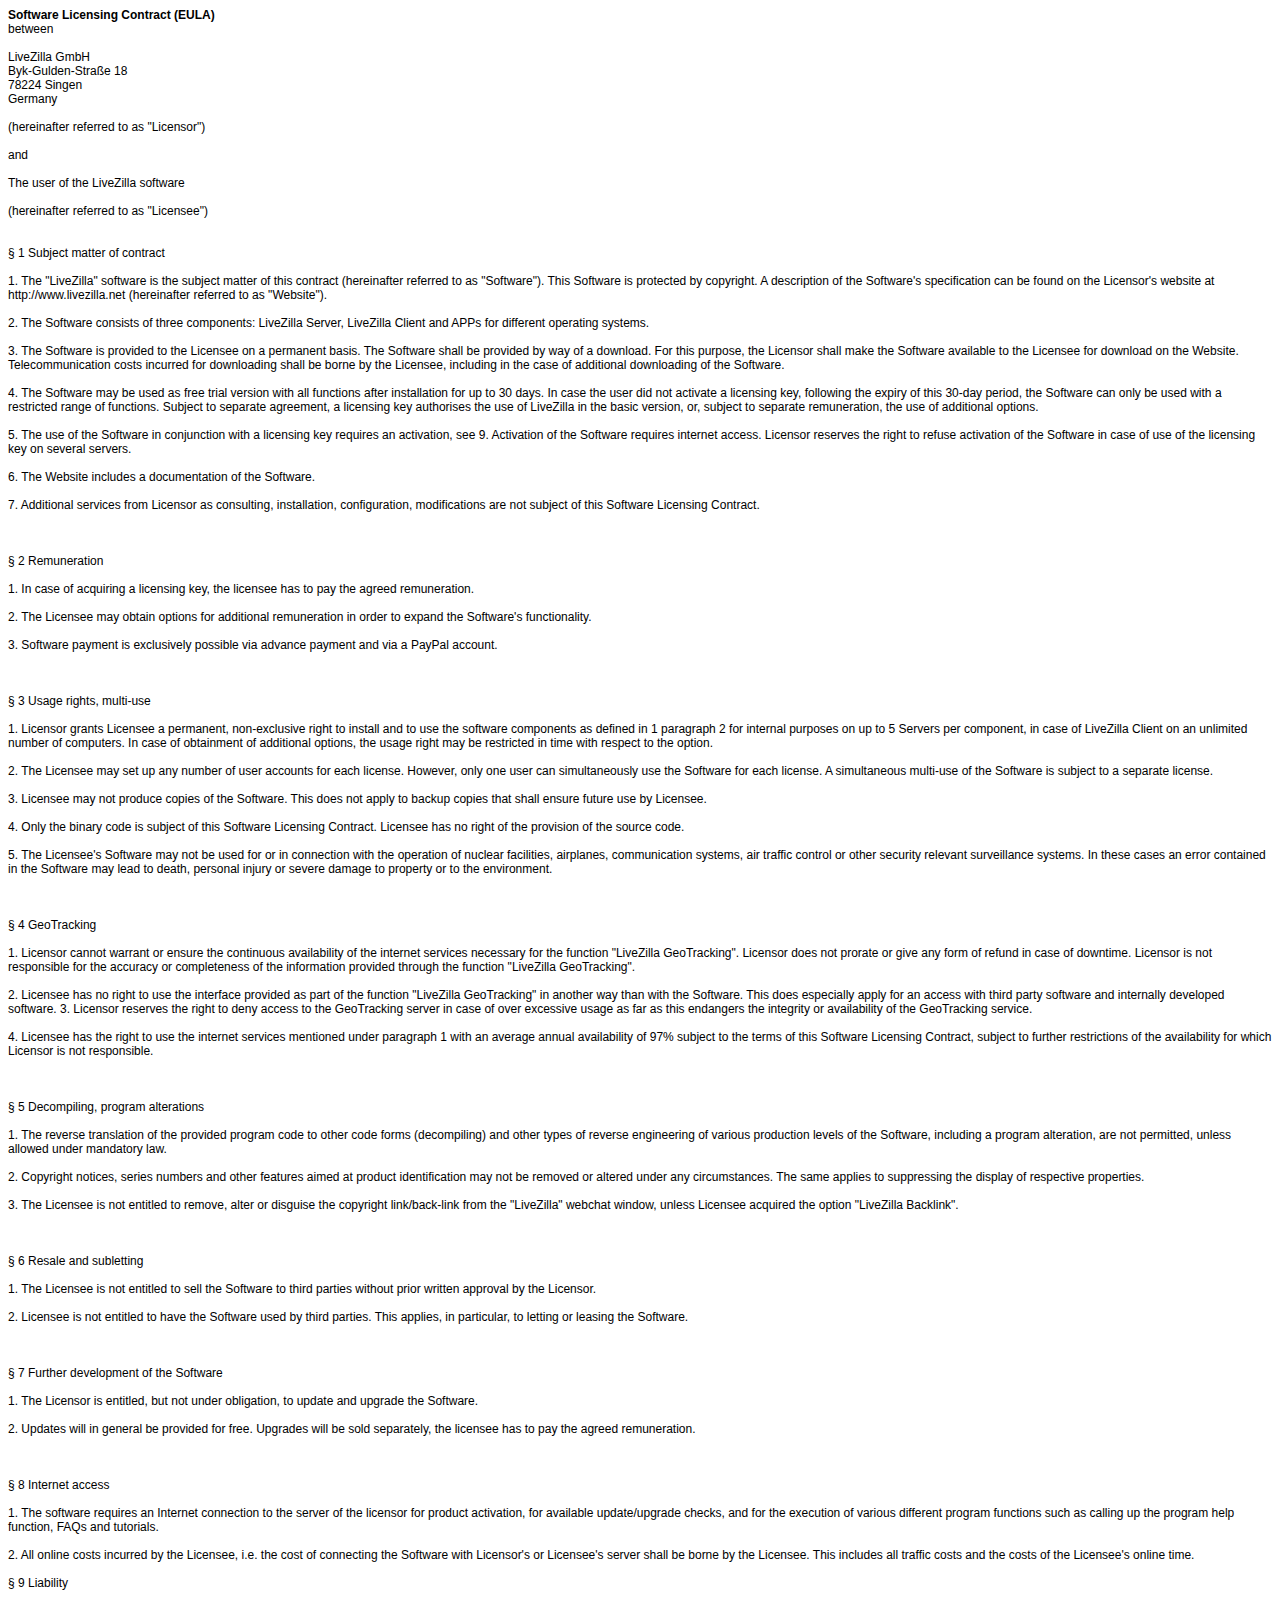
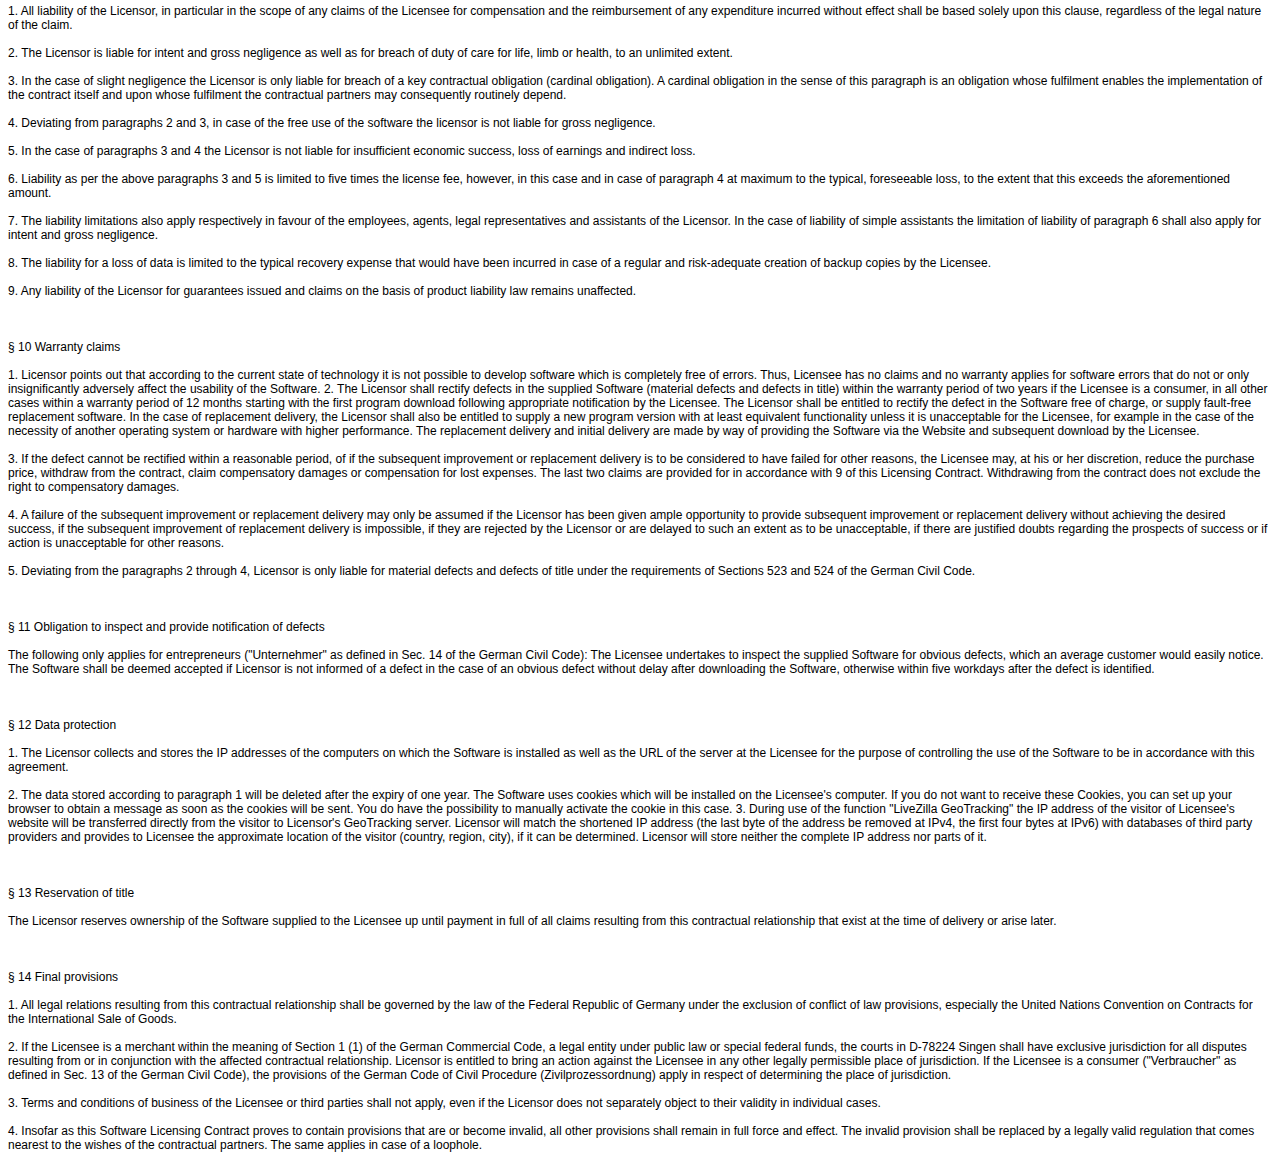
<file: livezilla/license_en.html>
<!DOCTYPE html>
<html>
<head>
    <meta http-equiv="content-type" content="text/html; charset=utf-8">
    <title>LiveZilla License Agreement</title>
</head>
<body style="font-family:Arial,Helvetica,Liberation Sans,DejaVu Sans,sans-serif;font-size:12px;background:#fff;">

<b>Software Licensing Contract (EULA)</b>
<br>
between<br>
<br>
LiveZilla GmbH<br>
Byk-Gulden-Straße 18<br>
78224 Singen<br>
Germany<br>
<br>
(hereinafter referred to as "Licensor")<br>
<br>
and<br>
<br>
The user of the LiveZilla software<br>
<br>
(hereinafter referred to as "Licensee")<br>
<br>
<br>
§ 1 Subject matter of contract<br><br>
1. The "LiveZilla" software is the subject matter of this contract (hereinafter referred to as "Software"). This Software is protected by copyright. A description of the Software's specification can be found on the Licensor's website at http://www.livezilla.net (hereinafter referred to as "Website").<br><br>
2. The Software consists of three components: LiveZilla Server, LiveZilla Client and APPs for different operating systems.<br><br>
3. The Software is provided to the Licensee on a permanent basis. The Software shall be provided by way of a download. For this purpose, the Licensor shall make the Software available to the Licensee for download on the Website. Telecommunication costs incurred for downloading shall be borne by the Licensee, including in the case of additional downloading of the Software.<br><br>
4. The Software may be used as free trial version with all functions after installation for up to 30 days. In case the user did not activate a licensing key, following the expiry of this 30-day period, the Software can only be used with a restricted range of functions. Subject to separate agreement, a licensing key authorises the use of LiveZilla in the basic version, or, subject to separate remuneration, the use of additional options.<br><br>
5. The use of the Software in conjunction with a licensing key requires an activation, see 9. Activation of the Software requires internet access. Licensor reserves the right to refuse activation of the Software in case of use of the licensing key on several servers.<br><br>
6. The Website includes a documentation of the Software.<br><br>
7. Additional services from Licensor as consulting, installation, configuration, modifications are not subject of this Software Licensing Contract.<br><br>
<br><br>
§ 2 Remuneration<br><br>
1. In case of acquiring a licensing key, the licensee has to pay the agreed remuneration.<br><br>
2. The Licensee may obtain options for additional remuneration in order to expand the Software's functionality.<br><br>
3. Software payment is exclusively possible via advance payment and via a PayPal account.<br><br>
<br><br>
§ 3 Usage rights, multi-use<br><br>
1. Licensor grants Licensee a permanent, non-exclusive right to install and to use the software components as defined in 1 paragraph 2 for internal purposes on up to 5 Servers per component, in case of LiveZilla Client on an unlimited number of computers. In case of obtainment of additional options, the usage right may be restricted in time with respect to the  option.<br><br>
2. The Licensee may set up any number of user accounts for each license. However, only one user can simultaneously use the Software for each license. A simultaneous multi-use of the Software is subject to a separate license.<br><br>
3. Licensee may not produce copies of the Software. This does not apply to backup copies that shall ensure future use by Licensee.<br><br>
4. Only the binary code is subject of this Software Licensing Contract. Licensee has no right of the provision of the source code.<br><br>
5. The Licensee's Software may not be used for or in connection with the operation of nuclear facilities, airplanes, communication systems, air traffic control or other security relevant surveillance systems. In these cases an error contained in the Software may lead to death, personal injury or severe damage to property or to the environment.<br><br>
<br><br>
§ 4 GeoTracking<br><br>
1. Licensor cannot warrant or ensure the continuous availability of the internet services necessary for the function "LiveZilla GeoTracking". Licensor does not prorate or give any form of refund in case of downtime. Licensor is not responsible for the accuracy or completeness of the information provided through the function "LiveZilla GeoTracking".<br><br>
2. Licensee has no right to use the interface provided as part of the function "LiveZilla GeoTracking" in another way than with the Software. This does especially apply for an access with third party software and internally developed software.
3. Licensor reserves the right to deny access to the GeoTracking server in case of over excessive usage as far as this endangers the integrity or availability of the GeoTracking service.<br><br>
4. Licensee has the right to use the internet services mentioned under paragraph 1 with an average annual availability of 97% subject to the terms of this Software Licensing Contract, subject to further restrictions of the availability for which Licensor is not responsible.<br><br>
<br><br>
§ 5 Decompiling, program alterations<br><br>
1. The reverse translation of the provided program code to other code forms (decompiling) and other types of reverse engineering of various production levels of the Software, including a program alteration, are not permitted, unless allowed under mandatory law.<br><br>
2. Copyright notices, series numbers and other features aimed at product identification may not be removed or altered under any circumstances. The same applies to suppressing the display of respective properties.<br><br>
3. The Licensee is not entitled to remove, alter or disguise the copyright link/back-link from the "LiveZilla" webchat window, unless Licensee acquired the option "LiveZilla Backlink".<br><br>
<br><br>
§ 6 Resale and subletting<br><br>
1. The Licensee is not entitled to sell the Software to third parties without prior written approval by the Licensor.<br><br>
2. Licensee is not entitled to have the Software used by third parties. This applies, in particular, to letting or leasing the Software.<br><br>
<br><br>
§ 7 Further development of the Software<br><br>
1. The Licensor is entitled, but not under obligation, to update and upgrade the Software.<br><br>
2. Updates will in general be provided for free. Upgrades will be sold separately, the licensee has to pay the agreed remuneration.<br><br>
<br><br>
§ 8 Internet access<br><br>
1. The software requires an Internet connection to the server of the licensor for product activation, for available update/upgrade checks, and for the execution of various different program functions such as calling up the program help function, FAQs and tutorials.<br><br>
2. All online costs incurred by the Licensee, i.e. the cost of connecting the Software with Licensor's or Licensee's server shall be borne by the Licensee. This includes all traffic costs and the costs of the Licensee's online time.
<br><br>
§ 9 Liability<br><br>
1. All liability of the Licensor, in particular in the scope of any claims of the Licensee for compensation and the reimbursement of any expenditure incurred without effect shall be based solely upon this clause, regardless of the legal nature of the claim.<br><br>
2. The Licensor is liable for intent and gross negligence as well as for breach of duty of care for life, limb or health, to an unlimited extent.<br><br>
3. In the case of slight negligence the Licensor is only liable for breach of a key contractual obligation (cardinal obligation). A cardinal obligation in the sense of this paragraph is an obligation whose fulfilment enables the implementation of the contract itself and upon whose fulfilment the contractual partners may consequently routinely depend.<br><br>
4. Deviating from paragraphs 2 and 3, in case of the free use of the software the licensor is not liable for gross negligence.<br><br>
5. In the case of paragraphs 3 and 4 the Licensor is not liable for insufficient economic success, loss of earnings and indirect loss.<br><br>
6. Liability as per the above paragraphs 3 and 5 is limited to five times the license fee, however, in this case and in case of paragraph 4 at maximum to the typical, foreseeable loss, to the extent that this exceeds the aforementioned amount.<br><br>
7. The liability limitations also apply respectively in favour of the employees, agents, legal representatives and assistants of the Licensor. In the case of liability of simple assistants the limitation of liability of paragraph 6 shall also apply for intent and gross negligence.<br><br>
8. The liability for a loss of data is limited to the typical recovery expense that would have been incurred in case of a regular and risk-adequate creation of backup copies by the Licensee.<br><br>
9. Any liability of the Licensor for guarantees issued and claims on the basis of product liability law remains unaffected.<br><br>
<br><br>
§ 10 Warranty claims<br><br>
1. Licensor points out that according to the current state of technology it is not possible to develop software which is completely free of errors. Thus, Licensee has no claims and no warranty applies for software errors that do not or only insignificantly adversely affect the usability of the Software.
2. The Licensor shall rectify defects in the supplied Software (material defects and defects in title) within the warranty period of two years if the Licensee is a consumer, in all other cases within a warranty period of 12 months starting with the first program download following appropriate notification by the Licensee. The Licensor shall be entitled to rectify the defect in the Software free of charge, or supply fault-free replacement software. In the case of replacement delivery, the Licensor shall also be entitled to supply a new program version with at least equivalent functionality unless it is unacceptable for the Licensee, for example in the case of the necessity of another operating system or hardware with higher performance. The replacement delivery and initial delivery are made by way of providing the Software via the Website and subsequent download by the Licensee.<br><br>
3. If the defect cannot be rectified within a reasonable period, of if the subsequent improvement or replacement delivery is to be considered to have failed for other reasons, the Licensee may, at his or her discretion, reduce the purchase price, withdraw from the contract, claim compensatory damages or compensation for lost expenses. The last two claims are provided for in accordance with 9 of this Licensing Contract. Withdrawing from the contract does not exclude the right to compensatory damages.<br><br>
4. A failure of the subsequent improvement or replacement delivery may only be assumed if the Licensor has been given ample opportunity to provide subsequent improvement or replacement delivery without achieving the desired success, if the subsequent improvement of replacement delivery is impossible, if they are rejected by the Licensor or are delayed to such an extent as to be unacceptable, if there are justified doubts regarding the prospects of success or if action is unacceptable for other reasons.<br><br>
5. Deviating from the paragraphs 2 through 4, Licensor is only liable for material defects and defects of title under the requirements of Sections 523 and 524 of the German Civil Code.<br><br>
<br><br>
§ 11 Obligation to inspect and provide notification of defects<br><br>
The following only applies for entrepreneurs ("Unternehmer" as defined in Sec. 14 of the German Civil Code): The Licensee undertakes to inspect the supplied Software for obvious defects, which an average customer would easily notice. The Software shall be deemed accepted if Licensor is not informed of a defect in the case of an obvious defect without delay after downloading the Software, otherwise within five workdays after the defect is identified.<br><br>
<br><br>
§ 12 Data protection<br><br>
1. The Licensor collects and stores the IP addresses of the computers on which the Software is installed as well as the URL of the server at the Licensee for the purpose of controlling the use of the Software to be in accordance with this agreement.<br><br>
2. The data stored according to paragraph 1 will be deleted after the expiry of one year. The Software uses cookies which will be installed on the Licensee's computer. If you do not want to receive these Cookies, you can set up your browser to obtain a message as soon as the cookies will be sent. You do have the possibility to manually activate the cookie in this case.
3. During use of the function "LiveZilla GeoTracking" the IP address of the visitor of Licensee's website will be transferred directly from the visitor to Licensor's GeoTracking server. Licensor will match the shortened IP address (the last byte of the address be removed at IPv4, the first four bytes at IPv6) with databases of third party providers and provides to Licensee the approximate location of the visitor (country, region, city), if it can be determined. Licensor will store neither the complete IP address nor parts of it.<br><br>
<br><br>
§ 13 Reservation of title<br><br>
The Licensor reserves ownership of the Software supplied to the Licensee up until payment in full of all claims resulting from this contractual relationship that exist at the time of delivery or arise later.<br><br>
<br><br>
§ 14 Final provisions<br><br>
1. All legal relations resulting from this contractual relationship shall be governed by the law of the Federal Republic of Germany under the exclusion of conflict of law provisions, especially the United Nations Convention on Contracts for the International Sale of Goods.<br><br>
2. If the Licensee is a merchant within the meaning of Section 1 (1) of the German Commercial Code, a legal entity under public law or special federal funds, the courts in D-78224 Singen shall have exclusive jurisdiction for all disputes resulting from or in conjunction with the affected contractual relationship. Licensor is entitled to bring an action against the Licensee in any other legally permissible place of jurisdiction. If the Licensee is a consumer ("Verbraucher" as defined in Sec. 13 of the German Civil Code), the provisions of the German Code of Civil Procedure (Zivilprozessordnung) apply in respect of determining the place of jurisdiction.<br><br>
3. Terms and conditions of business of the Licensee or third parties shall not apply, even if the Licensor does not separately object to their validity in individual cases.<br><br>
4. Insofar as this Software Licensing Contract proves to contain provisions that are or become invalid, all other provisions shall remain in full force and effect. The invalid provision shall be replaced by a legally valid regulation that comes nearest to the wishes of the contractual partners. The same applies in case of a loophole.<br><br>
</body>
</html>
</file>
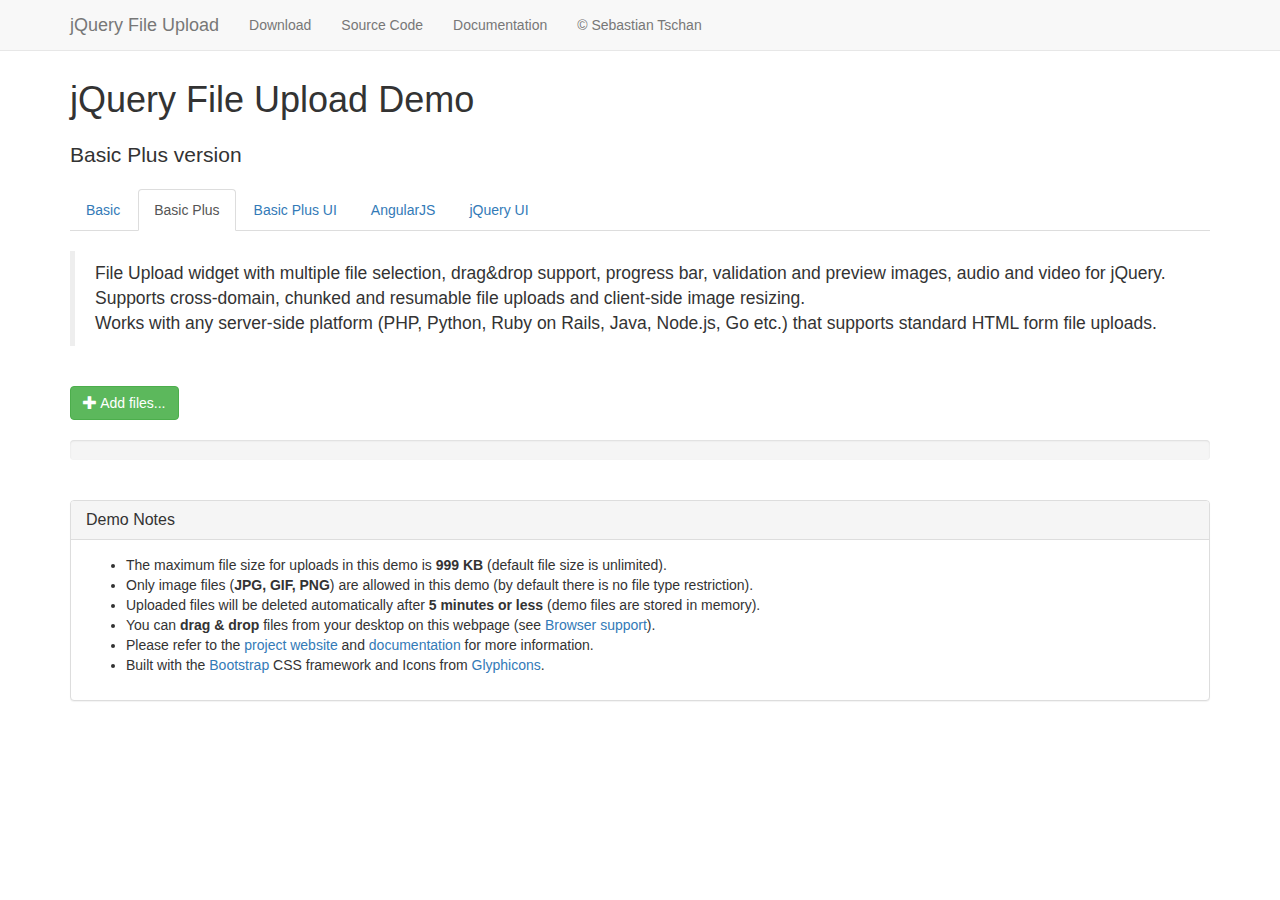
<file: proy4/jQuery-File-Upload-master/basic-plus.html>
<!DOCTYPE HTML>
<!--
/*
 * jQuery File Upload Plugin Basic Plus Demo
 * https://github.com/blueimp/jQuery-File-Upload
 *
 * Copyright 2013, Sebastian Tschan
 * https://blueimp.net
 *
 * Licensed under the MIT license:
 * http://www.opensource.org/licenses/MIT
 */
-->
<html lang="en">
<head>
<!-- Force latest IE rendering engine or ChromeFrame if installed -->
<!--[if IE]><meta http-equiv="X-UA-Compatible" content="IE=edge,chrome=1"><![endif]-->
<meta charset="utf-8">
<title>jQuery File Upload Demo - Basic Plus version</title>
<meta name="description" content="File Upload widget with multiple file selection, drag&amp;drop support, progress bar, validation and preview images, audio and video for jQuery. Supports cross-domain, chunked and resumable file uploads. Works with any server-side platform (Google App Engine, PHP, Python, Ruby on Rails, Java, etc.) that supports standard HTML form file uploads.">
<meta name="viewport" content="width=device-width, initial-scale=1.0">
<!-- Bootstrap styles -->
<link rel="stylesheet" href="//netdna.bootstrapcdn.com/bootstrap/3.2.0/css/bootstrap.min.css">
<!-- Generic page styles -->
<link rel="stylesheet" href="css/style.css">
<!-- CSS to style the file input field as button and adjust the Bootstrap progress bars -->
<link rel="stylesheet" href="css/jquery.fileupload.css">
</head>
<body>
<div class="navbar navbar-default navbar-fixed-top">
    <div class="container">
        <div class="navbar-header">
            <button type="button" class="navbar-toggle" data-toggle="collapse" data-target=".navbar-fixed-top .navbar-collapse">
                <span class="icon-bar"></span>
                <span class="icon-bar"></span>
                <span class="icon-bar"></span>
            </button>
            <a class="navbar-brand" href="https://github.com/blueimp/jQuery-File-Upload">jQuery File Upload</a>
        </div>
        <div class="navbar-collapse collapse">
            <ul class="nav navbar-nav">
                <li><a href="https://github.com/blueimp/jQuery-File-Upload/tags">Download</a></li>
                <li><a href="https://github.com/blueimp/jQuery-File-Upload">Source Code</a></li>
                <li><a href="https://github.com/blueimp/jQuery-File-Upload/wiki">Documentation</a></li>
                <li><a href="https://blueimp.net">&copy; Sebastian Tschan</a></li>
            </ul>
        </div>
    </div>
</div>
<div class="container">
    <h1>jQuery File Upload Demo</h1>
    <h2 class="lead">Basic Plus version</h2>
    <ul class="nav nav-tabs">
        <li><a href="basic.html">Basic</a></li>
        <li class="active"><a href="basic-plus.html">Basic Plus</a></li>
        <li><a href="index.html">Basic Plus UI</a></li>
        <li><a href="angularjs.html">AngularJS</a></li>
        <li><a href="jquery-ui.html">jQuery UI</a></li>
    </ul>
    <br>
    <blockquote>
        <p>File Upload widget with multiple file selection, drag&amp;drop support, progress bar, validation and preview images, audio and video for jQuery.<br>
        Supports cross-domain, chunked and resumable file uploads and client-side image resizing.<br>
        Works with any server-side platform (PHP, Python, Ruby on Rails, Java, Node.js, Go etc.) that supports standard HTML form file uploads.</p>
    </blockquote>
    <br>
    <!-- The fileinput-button span is used to style the file input field as button -->
    <span class="btn btn-success fileinput-button">
        <i class="glyphicon glyphicon-plus"></i>
        <span>Add files...</span>
        <!-- The file input field used as target for the file upload widget -->
        <input id="fileupload" type="file" name="files[]" multiple>
    </span>
    <br>
    <br>
    <!-- The global progress bar -->
    <div id="progress" class="progress">
        <div class="progress-bar progress-bar-success"></div>
    </div>
    <!-- The container for the uploaded files -->
    <div id="files" class="files"></div>
    <br>
    <div class="panel panel-default">
        <div class="panel-heading">
            <h3 class="panel-title">Demo Notes</h3>
        </div>
        <div class="panel-body">
            <ul>
                <li>The maximum file size for uploads in this demo is <strong>999 KB</strong> (default file size is unlimited).</li>
                <li>Only image files (<strong>JPG, GIF, PNG</strong>) are allowed in this demo (by default there is no file type restriction).</li>
                <li>Uploaded files will be deleted automatically after <strong>5 minutes or less</strong> (demo files are stored in memory).</li>
                <li>You can <strong>drag &amp; drop</strong> files from your desktop on this webpage (see <a href="https://github.com/blueimp/jQuery-File-Upload/wiki/Browser-support">Browser support</a>).</li>
                <li>Please refer to the <a href="https://github.com/blueimp/jQuery-File-Upload">project website</a> and <a href="https://github.com/blueimp/jQuery-File-Upload/wiki">documentation</a> for more information.</li>
                <li>Built with the <a href="http://getbootstrap.com/">Bootstrap</a> CSS framework and Icons from <a href="http://glyphicons.com/">Glyphicons</a>.</li>
            </ul>
        </div>
    </div>
</div>
<script src="//ajax.googleapis.com/ajax/libs/jquery/1.11.3/jquery.min.js"></script>
<!-- The jQuery UI widget factory, can be omitted if jQuery UI is already included -->
<script src="js/vendor/jquery.ui.widget.js"></script>
<!-- The Load Image plugin is included for the preview images and image resizing functionality -->
<script src="//blueimp.github.io/JavaScript-Load-Image/js/load-image.all.min.js"></script>
<!-- The Canvas to Blob plugin is included for image resizing functionality -->
<script src="//blueimp.github.io/JavaScript-Canvas-to-Blob/js/canvas-to-blob.min.js"></script>
<!-- Bootstrap JS is not required, but included for the responsive demo navigation -->
<script src="//netdna.bootstrapcdn.com/bootstrap/3.2.0/js/bootstrap.min.js"></script>
<!-- The Iframe Transport is required for browsers without support for XHR file uploads -->
<script src="js/jquery.iframe-transport.js"></script>
<!-- The basic File Upload plugin -->
<script src="js/jquery.fileupload.js"></script>
<!-- The File Upload processing plugin -->
<script src="js/jquery.fileupload-process.js"></script>
<!-- The File Upload image preview & resize plugin -->
<script src="js/jquery.fileupload-image.js"></script>
<!-- The File Upload audio preview plugin -->
<script src="js/jquery.fileupload-audio.js"></script>
<!-- The File Upload video preview plugin -->
<script src="js/jquery.fileupload-video.js"></script>
<!-- The File Upload validation plugin -->
<script src="js/jquery.fileupload-validate.js"></script>
<script>
/*jslint unparam: true, regexp: true */
/*global window, $ */
$(function () {
    'use strict';
    // Change this to the location of your server-side upload handler:
    var url = window.location.hostname === 'blueimp.github.io' ?
                '//jquery-file-upload.appspot.com/' : 'server/php/',
        uploadButton = $('<button/>')
            .addClass('btn btn-primary')
            .prop('disabled', true)
            .text('Processing...')
            .on('click', function () {
                var $this = $(this),
                    data = $this.data();
                $this
                    .off('click')
                    .text('Abort')
                    .on('click', function () {
                        $this.remove();
                        data.abort();
                    });
                data.submit().always(function () {
                    $this.remove();
                });
            });
    $('#fileupload').fileupload({
        url: url,
        dataType: 'json',
        autoUpload: false,
        acceptFileTypes: /(\.|\/)(gif|jpe?g|png)$/i,
        maxFileSize: 999000,
        // Enable image resizing, except for Android and Opera,
        // which actually support image resizing, but fail to
        // send Blob objects via XHR requests:
        disableImageResize: /Android(?!.*Chrome)|Opera/
            .test(window.navigator.userAgent),
        previewMaxWidth: 100,
        previewMaxHeight: 100,
        previewCrop: true
    }).on('fileuploadadd', function (e, data) {
        data.context = $('<div/>').appendTo('#files');
        $.each(data.files, function (index, file) {
            var node = $('<p/>')
                    .append($('<span/>').text(file.name));
            if (!index) {
                node
                    .append('<br>')
                    .append(uploadButton.clone(true).data(data));
            }
            node.appendTo(data.context);
        });
    }).on('fileuploadprocessalways', function (e, data) {
        var index = data.index,
            file = data.files[index],
            node = $(data.context.children()[index]);
        if (file.preview) {
            node
                .prepend('<br>')
                .prepend(file.preview);
        }
        if (file.error) {
            node
                .append('<br>')
                .append($('<span class="text-danger"/>').text(file.error));
        }
        if (index + 1 === data.files.length) {
            data.context.find('button')
                .text('Upload')
                .prop('disabled', !!data.files.error);
        }
    }).on('fileuploadprogressall', function (e, data) {
        var progress = parseInt(data.loaded / data.total * 100, 10);
        $('#progress .progress-bar').css(
            'width',
            progress + '%'
        );
    }).on('fileuploaddone', function (e, data) {
        $.each(data.result.files, function (index, file) {
            if (file.url) {
                var link = $('<a>')
                    .attr('target', '_blank')
                    .prop('href', file.url);
                $(data.context.children()[index])
                    .wrap(link);
            } else if (file.error) {
                var error = $('<span class="text-danger"/>').text(file.error);
                $(data.context.children()[index])
                    .append('<br>')
                    .append(error);
            }
        });
    }).on('fileuploadfail', function (e, data) {
        $.each(data.files, function (index) {
            var error = $('<span class="text-danger"/>').text('File upload failed.');
            $(data.context.children()[index])
                .append('<br>')
                .append(error);
        });
    }).prop('disabled', !$.support.fileInput)
        .parent().addClass($.support.fileInput ? undefined : 'disabled');
});
</script>
</body>
</html>
</file>
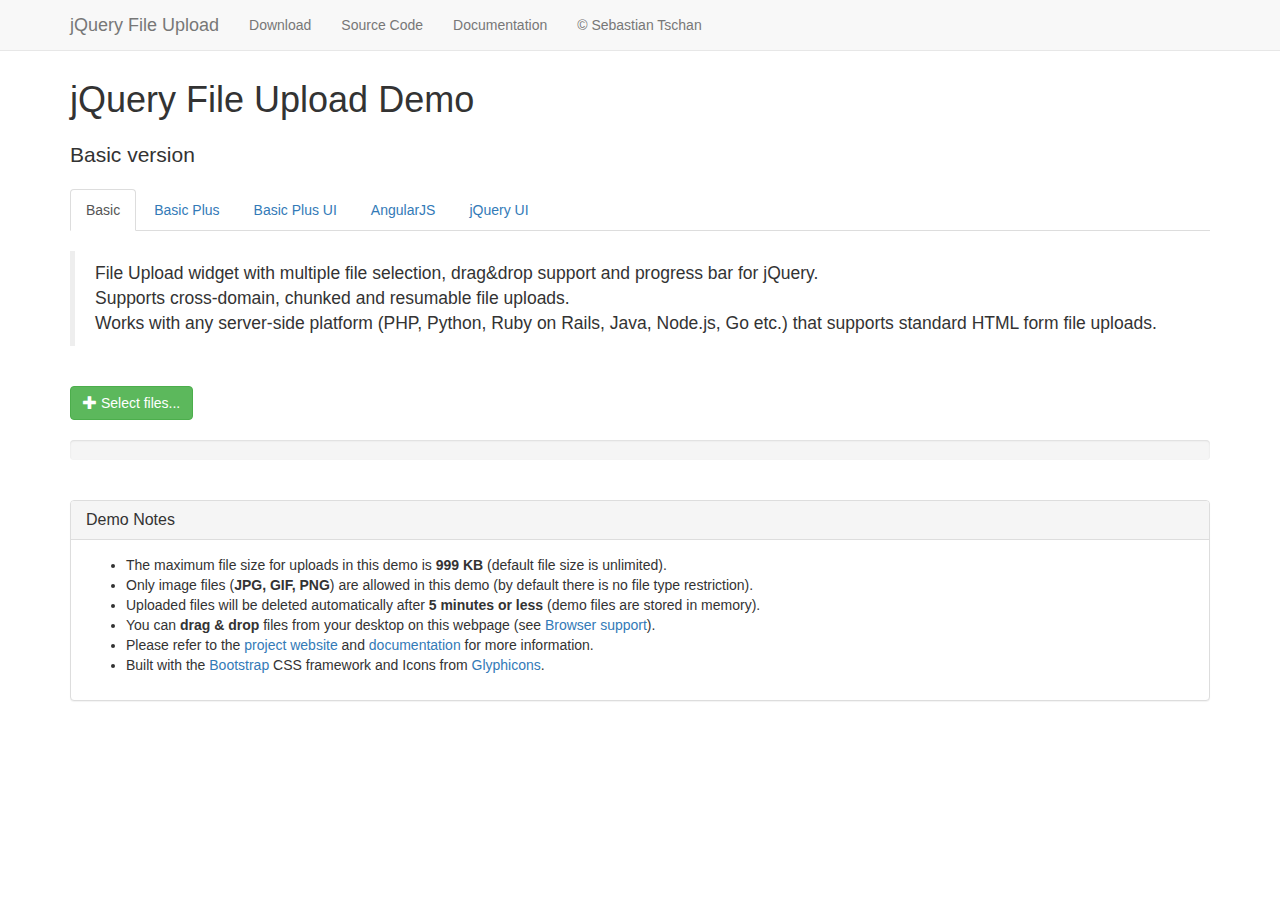
<file: proy4/jQuery-File-Upload-master/basic.html>
<!DOCTYPE HTML>
<!--
/*
 * jQuery File Upload Plugin Basic Demo
 * https://github.com/blueimp/jQuery-File-Upload
 *
 * Copyright 2013, Sebastian Tschan
 * https://blueimp.net
 *
 * Licensed under the MIT license:
 * http://www.opensource.org/licenses/MIT
 */
-->
<html lang="en">
<head>
<!-- Force latest IE rendering engine or ChromeFrame if installed -->
<!--[if IE]><meta http-equiv="X-UA-Compatible" content="IE=edge,chrome=1"><![endif]-->
<meta charset="utf-8">
<title>jQuery File Upload Demo - Basic version</title>
<meta name="description" content="File Upload widget with multiple file selection, drag&amp;drop support and progress bar for jQuery. Supports cross-domain, chunked and resumable file uploads. Works with any server-side platform (PHP, Python, Ruby on Rails, Java, Node.js, Go etc.) that supports standard HTML form file uploads.">
<meta name="viewport" content="width=device-width, initial-scale=1.0">
<!-- Bootstrap styles -->
<link rel="stylesheet" href="//netdna.bootstrapcdn.com/bootstrap/3.2.0/css/bootstrap.min.css">
<!-- Generic page styles -->
<link rel="stylesheet" href="css/style.css">
<!-- CSS to style the file input field as button and adjust the Bootstrap progress bars -->
<link rel="stylesheet" href="css/jquery.fileupload.css">
</head>
<body>
<div class="navbar navbar-default navbar-fixed-top">
    <div class="container">
        <div class="navbar-header">
            <button type="button" class="navbar-toggle" data-toggle="collapse" data-target=".navbar-fixed-top .navbar-collapse">
                <span class="icon-bar"></span>
                <span class="icon-bar"></span>
                <span class="icon-bar"></span>
            </button>
            <a class="navbar-brand" href="https://github.com/blueimp/jQuery-File-Upload">jQuery File Upload</a>
        </div>
        <div class="navbar-collapse collapse">
            <ul class="nav navbar-nav">
                <li><a href="https://github.com/blueimp/jQuery-File-Upload/tags">Download</a></li>
                <li><a href="https://github.com/blueimp/jQuery-File-Upload">Source Code</a></li>
                <li><a href="https://github.com/blueimp/jQuery-File-Upload/wiki">Documentation</a></li>
                <li><a href="https://blueimp.net">&copy; Sebastian Tschan</a></li>
            </ul>
        </div>
    </div>
</div>
<div class="container">
    <h1>jQuery File Upload Demo</h1>
    <h2 class="lead">Basic version</h2>
    <ul class="nav nav-tabs">
        <li class="active"><a href="basic.html">Basic</a></li>
        <li><a href="basic-plus.html">Basic Plus</a></li>
        <li><a href="index.html">Basic Plus UI</a></li>
        <li><a href="angularjs.html">AngularJS</a></li>
        <li><a href="jquery-ui.html">jQuery UI</a></li>
    </ul>
    <br>
    <blockquote>
        <p>File Upload widget with multiple file selection, drag&amp;drop support and progress bar for jQuery.<br>
        Supports cross-domain, chunked and resumable file uploads.<br>
        Works with any server-side platform (PHP, Python, Ruby on Rails, Java, Node.js, Go etc.) that supports standard HTML form file uploads.</p>
    </blockquote>
    <br>
    <!-- The fileinput-button span is used to style the file input field as button -->
    <span class="btn btn-success fileinput-button">
        <i class="glyphicon glyphicon-plus"></i>
        <span>Select files...</span>
        <!-- The file input field used as target for the file upload widget -->
        <input id="fileupload" type="file" name="files[]" multiple>
    </span>
    <br>
    <br>
    <!-- The global progress bar -->
    <div id="progress" class="progress">
        <div class="progress-bar progress-bar-success"></div>
    </div>
    <!-- The container for the uploaded files -->
    <div id="files" class="files"></div>
    <br>
    <div class="panel panel-default">
        <div class="panel-heading">
            <h3 class="panel-title">Demo Notes</h3>
        </div>
        <div class="panel-body">
            <ul>
                <li>The maximum file size for uploads in this demo is <strong>999 KB</strong> (default file size is unlimited).</li>
                <li>Only image files (<strong>JPG, GIF, PNG</strong>) are allowed in this demo (by default there is no file type restriction).</li>
                <li>Uploaded files will be deleted automatically after <strong>5 minutes or less</strong> (demo files are stored in memory).</li>
                <li>You can <strong>drag &amp; drop</strong> files from your desktop on this webpage (see <a href="https://github.com/blueimp/jQuery-File-Upload/wiki/Browser-support">Browser support</a>).</li>
                <li>Please refer to the <a href="https://github.com/blueimp/jQuery-File-Upload">project website</a> and <a href="https://github.com/blueimp/jQuery-File-Upload/wiki">documentation</a> for more information.</li>
                <li>Built with the <a href="http://getbootstrap.com/">Bootstrap</a> CSS framework and Icons from <a href="http://glyphicons.com/">Glyphicons</a>.</li>
            </ul>
        </div>
    </div>
</div>
<script src="//ajax.googleapis.com/ajax/libs/jquery/1.11.3/jquery.min.js"></script>
<!-- The jQuery UI widget factory, can be omitted if jQuery UI is already included -->
<script src="js/vendor/jquery.ui.widget.js"></script>
<!-- The Iframe Transport is required for browsers without support for XHR file uploads -->
<script src="js/jquery.iframe-transport.js"></script>
<!-- The basic File Upload plugin -->
<script src="js/jquery.fileupload.js"></script>
<!-- Bootstrap JS is not required, but included for the responsive demo navigation -->
<script src="//netdna.bootstrapcdn.com/bootstrap/3.2.0/js/bootstrap.min.js"></script>
<script>
/*jslint unparam: true */
/*global window, $ */
$(function () {
    'use strict';
    // Change this to the location of your server-side upload handler:
    var url = window.location.hostname === 'blueimp.github.io' ?
                '//jquery-file-upload.appspot.com/' : 'server/php/';
    $('#fileupload').fileupload({
        url: url,
        dataType: 'json',
        done: function (e, data) {
            $.each(data.result.files, function (index, file) {
                $('<p/>').text(file.name).appendTo('#files');
            });
        },
        progressall: function (e, data) {
            var progress = parseInt(data.loaded / data.total * 100, 10);
            $('#progress .progress-bar').css(
                'width',
                progress + '%'
            );
        }
    }).prop('disabled', !$.support.fileInput)
        .parent().addClass($.support.fileInput ? undefined : 'disabled');
});
</script>
</body>
</html>
</file>
<file: css/carousel.css>
/* GLOBAL STYLES
-------------------------------------------------- */
/* Padding below the footer and lighter body text */

body {
  padding-bottom: 40px;
  color: #5a5a5a;
}


/* CUSTOMIZE THE NAVBAR
-------------------------------------------------- */

/* Special class on .container surrounding .navbar, used for positioning it into place. */
.navbar-wrapper {
  position: absolute;
  top: 0;
  right: 0;
  left: 0;
  z-index: 20;
}

/* Flip around the padding for proper display in narrow viewports */
.navbar-wrapper > .container {
  padding-right: 0;
  padding-left: 0;
}
.navbar-wrapper .navbar {
  padding-right: 15px;
  padding-left: 15px;
}
.navbar-wrapper .navbar .container {
  width: auto;
}


/* CUSTOMIZE THE CAROUSEL
-------------------------------------------------- */

/* Carousel base class */
.carousel {
  height: 400px;
  margin-bottom: 60px;
}
/* Since positioning the image, we need to help out the caption */
.carousel-caption {
  z-index: 10;
}

/* Declare heights because of positioning of img element */
.carousel .item {
  height: 400px;
  background-color: #777;
}
.carousel-inner > .item > img {
  position: absolute;
  top: 0;
  left: 0;
  min-width: 100%;
  height: 500px;
}


/* MARKETING CONTENT
-------------------------------------------------- */

/* Center align the text within the three columns below the carousel */
.marketing .col-lg-4 {
  margin-bottom: 20px;
  text-align: center;
}
.marketing h2 {
  font-weight: normal;
}
.marketing .col-lg-4 p {
  margin-right: 10px;
  margin-left: 10px;
}


/* Featurettes
------------------------- */

.featurette-divider {
  margin: 80px 0; /* Space out the Bootstrap <hr> more */
}

/* Thin out the marketing headings */
.featurette-heading {
  font-weight: 300;
  line-height: 1;
  letter-spacing: -1px;
}


/* RESPONSIVE CSS
-------------------------------------------------- */

@media (min-width: 768px) {
  /* Navbar positioning foo */
  .navbar-wrapper {
    margin-top: 20px;
  }
  .navbar-wrapper .container {
    padding-right: 15px;
    padding-left: 15px;
  }
  .navbar-wrapper .navbar {
    padding-right: 0;
    padding-left: 0;
  }

  /* The navbar becomes detached from the top, so we round the corners */
  .navbar-wrapper .navbar {
    border-radius: 4px;
  }

  /* Bump up size of carousel content */
  .carousel-caption p {
    margin-bottom: 20px;
    font-size: 21px;
    line-height: 1.4;
  }

  .featurette-heading {
    font-size: 50px;
  }
}

@media (min-width: 992px) {
  .featurette-heading {
    margin-top: 120px;
  }
}
</file>
<file: css/styles.css>
/*
Lumino Admin Bootstrap Template
Version 1.0
*/


/*Global Styles*/

body {
	background: #f1f4f7;
	padding-top: 50px;
	color: #5f6468;
}

p {
	color: #777;
}

a, a:hover, a:focus {
	color: #30a5ff;
}

h1, h2, h3, h4, h5, h6 {
	color: #5f6468;
}

h1 {
	font-weight: 300;
	font-size: 40px;
}

h2 {
	font-weight: 300;
	margin-bottom: 20px;
}

h3, h4 {
	font-weight: 300;
}

.large {
	font-size: 2em;
}

.text-muted {
	color: #9fadbb;
}

.color-gray { color: #5f6468; }
.color-blue { color: #30a5ff; }
.color-teal { color: #1ebfae; }
.color-orange { color: #ffb53e; }
.color-red { color: #f9243f; }

.bg-primary .glyphicon-remove { color: #5f6468;}
.bg-primary .glyphicon-remove:hover { color: #ef4040;}

.no-padding {
	padding: 0; margin: 0;
}

.glyphicon-xl {
	font-size: 6em;
}

.glyphicon-l {
	font-size: 3em;
}

.glyphicon-m {
	font-size: 1.5em;
}

.glyphicon-s {
	font-size: 0.75em;
}

.form-control {
	border: 1px solid #eee;
	box-shadow: none;
}

.form-control:focus {
	border: 1px solid #30a5ff;
	outline: 0;
	box-shadow: inset 0px 0px 0px 1px #30a5ff;
}

.navbar-header .navbar-brand {
	color: #fff;
	font-size: 16px;
	text-transform: uppercase;
	font-weight: 500;
	letter-spacing: 2px;
}

.navbar-header .navbar-brand span {
	color: #30a5ff;
}

/*Buttons*/

a.btn:hover,
button:hover {
	opacity: 0.8;
}

a.btn:active,
button:active {
	box-shadow: inset 0px 0px 500px rgba(0,0,0,.1);
	opacity: 1;
}

.btn-default,
.btn-default:hover,
.btn-default:focus,
.btn-default:active,
.btn-default.active,
.open > .dropdown-toggle.btn-default,
.btn-default.disabled,
.btn-default[disabled],
fieldset[disabled] .btn-default,
.btn-default.disabled:hover,
.btn-default[disabled]:hover,
fieldset[disabled] .btn-default:hover,
.btn-default.disabled:focus,
.btn-default[disabled]:focus,
fieldset[disabled] .btn-default:focus,
.btn-default.disabled:active,
.btn-default[disabled]:active,
fieldset[disabled] .btn-default:active,
.btn-default.disabled.active,
.btn-default[disabled].active,
fieldset[disabled] .btn-default.active {
	background-color: #e9ecf2;
	border-color: #e9ecf2;
	color: #1b3548;
}

.btn-primary,
.btn-primary:hover,
.btn-primary:focus,
.btn-primary:active,
.btn-primary.active,
.open > .dropdown-toggle.btn-primary,
.btn-primary.disabled,
.btn-primary[disabled],
fieldset[disabled] .btn-primary,
.btn-primary.disabled:hover,
.btn-primary[disabled]:hover,
fieldset[disabled] .btn-primary:hover,
.btn-primary.disabled:focus,
.btn-primary[disabled]:focus,
fieldset[disabled] .btn-primary:focus,
.btn-primary.disabled:active,
.btn-primary[disabled]:active,
fieldset[disabled] .btn-primary:active,
.btn-primary.disabled.active,
.btn-primary[disabled].active,
fieldset[disabled] .btn-primary.active {
	background-color: #30a5ff;
	border-color: #30a5ff;
}

.btn-success,
.btn-success:hover,
.btn-success:focus,
.btn-success:active,
.btn-success.active,
.open > .dropdown-toggle.btn-success,
.btn-success.disabled,
.btn-success[disabled],
fieldset[disabled] .btn-success,
.btn-success.disabled:hover,
.btn-success[disabled]:hover,
fieldset[disabled] .btn-success:hover,
.btn-success.disabled:focus,
.btn-success[disabled]:focus,
fieldset[disabled] .btn-success:focus,
.btn-success.disabled:active,
.btn-success[disabled]:active,
fieldset[disabled] .btn-success:active,
.btn-success.disabled.active,
.btn-success[disabled].active,
fieldset[disabled] .btn-success.active {
	background-color: #8ad919;
	border-color: #8ad919;
}

.btn-warning,
.btn-warning:hover,
.btn-warning:focus,
.btn-warning:active,
.btn-warning.active,
.open > .dropdown-toggle.btn-warning,
.btn-warning.disabled,
.btn-warning[disabled],
fieldset[disabled] .btn-warning,
.btn-warning.disabled:hover,
.btn-warning[disabled]:hover,
fieldset[disabled] .btn-warning:hover,
.btn-warning.disabled:focus,
.btn-warning[disabled]:focus,
fieldset[disabled] .btn-warning:focus,
.btn-warning.disabled:active,
.btn-warning[disabled]:active,
fieldset[disabled] .btn-warning:active,
.btn-warning.disabled.active,
.btn-warning[disabled].active,
fieldset[disabled] .btn-warning.active {
	background-color: #ffb53e;
	border-color: #ffb53e;
}

.btn-danger,
.btn-danger:hover,
.btn-danger:focus,
.btn-danger:active,
.btn-danger.active,
.open > .dropdown-toggle.btn-danger,
.btn-danger.disabled,
.btn-danger[disabled],
fieldset[disabled] .btn-danger,
.btn-danger.disabled:hover,
.btn-danger[disabled]:hover,
fieldset[disabled] .btn-danger:hover,
.btn-danger.disabled:focus,
.btn-danger[disabled]:focus,
fieldset[disabled] .btn-danger:focus,
.btn-danger.disabled:active,
.btn-danger[disabled]:active,
fieldset[disabled] .btn-danger:active,
.btn-danger.disabled.active,
.btn-danger[disabled].active,
fieldset[disabled] .btn-danger.active {
	background-color: #f9243f;
	border-color: #f9243f;
}

/*Backgrounds*/

.bg-primary {
	color: #1b3548;
	background-color: #e9ecf2;
}
a.bg-primary:hover {
	background-color: #e9ecf2;
}
.bg-success {
	color: #fff;
	background-color: #8ad919;
}
a.bg-success:hover {
	background-color: #8ad919;
}
.bg-success a {
	color: rgba(255, 255, 255, .75);
}
.bg-info {
	color: #fff;
	background-color: #30a5ff;
}
a.bg-info:hover {
	background-color: #30a5ff;
}
.bg-info a {
	color: rgba(255, 255, 255, .75);
}
.bg-warning {
	color: #fff;
	background-color: #ffb53e;
}
a.bg-warning:hover {
	background-color: #ffb53e;
}
.bg-warning a {
	color: rgba(255, 255, 255, .75);
}
.bg-danger {
	color: #fff;
	background-color: #f9243f;
}
a.bg-danger:hover {
	background-color: #f9243f;
}
.bg-danger a {
	color: rgba(255, 255, 255, .75);
}

/*Panels*/

.panel {
	border: 0;
}

.panel-heading {
	font-size: 18px;
	font-weight: 300;
	letter-spacing: 0.025em;
	height: 66px;
	line-height: 45px;
}

.panel-default .panel-heading {
	background: #fff;
	border-bottom: 1px solid #eee;
	color: #5f6468;
}

.panel-footer {
	background: #fff;
	border-top: 1px solid #eee;
}

.panel-widget {
	padding: 0;
	position: relative;
}

.panel-widget .panel-footer {
	border: 0;
	text-align: center;
}

.panel-footer .input-group {
	padding: 0px;
	margin: 0 -5px;
}

.panel-footer .input-group-btn:last-child>.btn, 
.panel-footer .input-group-btn:last-child>.btn-group {
	margin: 0;
}

.panel-widget .panel-footer a {
	color: #999;
}

.panel-widget .panel-footer a:hover {
	color: #666;
	text-decoration: none;
}

.panel-blue { background: #30a5ff; color: #fff; }
.panel-teal { background: #1ebfae; color: #fff; }
.panel-orange { background: #ffb53e; color: #fff; }
.panel-red { background: #f9243f; color: #fff; }

.panel-blue .panel-body p,
.panel-teal .panel-body p,
.panel-orange .panel-body p,
.panel-red .panel-body p { 
	color: #fff; 
	color: rgba(255, 255, 255, .8);
}

.panel-blue .panel-heading,
.panel-teal .panel-heading,
.panel-orange .panel-heading,
.panel-red .panel-heading {
	border-bottom: 1px solid rgba(255, 255, 255, .2);
}

.panel-blue .text-muted,
.panel-teal .text-muted,
.panel-orange .text-muted,
.panel-red .text-muted { 
	color: rgba(255, 255, 255, .5); 
}

.dark-overlay {
	background: rgba(0, 0, 0, .05);
	text-align: center;
}

.widget-left {
	height: 80px;
	padding-top: 15px;
	text-align: center;
	border-top-left-radius: 4px;
	border-bottom-left-radius: 4px;
}

.widget-right {
	text-align: left;
	line-height: 1.6em;
	margin: 0px;
	padding: 20px;
	height: 80px;
	color: #999;
	font-weight: 300;
	background: #fff;
	border-top-right-radius: 4px;
	border-bottom-right-radius: 4px;
}

@media (max-width: 768px) {
	.widget-right {
	width: 100%;
	margin: 0;
	text-align: center;
	border-top-left-radius: 0px;
	border-top-right-radius: 0px;
	border-bottom-left-radius: 4px;
	border-bottom-right-radius: 4px;
	}
}

@media (max-width: 768px) {
	.widget-left {
	border-top-left-radius: 4px;
	border-top-right-radius: 4px;
	border-bottom-left-radius: 0px;
	border-bottom-right-radius: 0px;
	}
}

.widget-right .text-muted {
	color: #9fadbb;
}
.widget-right .large {
	color: #5f6468;
}

.panel-blue .widget-left { background: #30a5ff; color: #fff; }
.panel-teal .widget-left { background: #1ebfae; color: #fff; }
.panel-orange .widget-left { background: #ffb53e; color: #fff; }
.panel-red .widget-left { background: #f9243f; color: #fff; }

.panel-widget {
	background: #fff;
}

/*Jumbotron*/

.jumbotron {
	background: #fff;
	border-bottom: 1px solid #eee;
	color: #5f6468;
}

/*Tabs*/

.panel .tabs {
	margin: 0;
	padding: 0;
}

.nav-tabs {
	background: #e9ecf2;
	border: 0;
}

.nav-tabs li a:hover {
	background: #fff;
}

.nav-tabs li a,
.nav-tabs li a:hover,
.nav-tabs li.active a,
.nav-tabs li.active a:hover {
	border: 0;
	padding: 15px 20px;
}

.nav-pills {
	padding: 15px;
	padding-bottom: 0;
}

.nav-pills li a,
.nav-pills li a:hover,
.nav-pills li.active a,
.nav-pills li.active a:hover {
	border: 0;
	padding: 7px 15px;
}

.nav-pills li.active a,
.nav-pills li.active a:hover {
	background: #30a5ff;
}

.tab-content {
	padding: 15px;
}


/*Navbar*/

.navbar {
	border: 0;
}

.navbar input {
	border: 0;
	background: #444;
	color: #fff;
}

.navbar input:focus {
	color: #fff;
	background: #555;
	border: 1px solid #30a5ff;
	outline: 0;
	box-shadow: inset 0px 0px 0px 1px #30a5ff;
}

.user-menu {
	display: inline-block;
	margin-top: 14px;
	margin-right: 10px;
	float: right;
	list-style: none;
	padding: 0;
}

.user-menu a {
	color: #fff;
}

.user-menu a:hover, .user-menu a:focus {
	text-decoration: none;
}

/* Sidebar */

.sidebar {
	display: block;
	background-color: #fff;
	padding: 0;
	display: none;
}

.sidebar form {
	padding: 20px 15px 5px 15px;
	border-bottom: 1px solid #eee;
	margin-bottom: 20px;
}

@media (min-width: 768px) {
	.sidebar {
		display: block;
  		position: fixed;
		top: 50px;
		bottom: 0;
		left: 0;
		z-index: 1000;
		display: block;
		margin: 0;
		padding: 0;
		overflow-x: hidden;
		overflow-y: auto; 
		background-color: #fff;
		box-shadow: 1px 0px 10px rgba(0, 0, 0, .05);
	}
	.navbar-header {
		width: 100%;
	}
}

.sidebar ul.nav a:hover, 
.sidebar ul.nav li.parent ul li a:hover {
	text-decoration: none;
	background-color: #e9ecf2;
}

.sidebar ul.nav .active a, .sidebar ul.nav li.parent a.active,
.sidebar ul.nav .active > a:hover, .sidebar ul.nav li.parent a.active:hover,
.sidebar ul.nav .active > a:focus, .sidebar ul.nav li.parent a.active:focus {
	color: #fff;
	background-color: #30a5ff;
}*/

.sidebar ul.nav ul,
.sidebar ul.nav ul li {
	list-style: none;
	list-style-type: none;
}

.sidebar ul.nav ul.children {
	width: auto;
	padding: 0;
	margin: 0;
	background: #f9f9f9;
}

.sidebar ul.nav ul.children li a {
	height: 40px;
	background: #f9f9f9;
	color: #30a5ff!important;
}

.sidebar ul.nav li.current a {
	background-color: #30a5ff;
	color: #fff!important;
}

.sidebar ul.nav li.parent ul li a {
	border: none;
	display:block;
	padding-left: 30px;
	line-height: 40px;
}


.sidebar span.glyphicon {
	margin-right: 10px;
}

.sidebar ul.nav li.divider {
	border-bottom: 1px solid #eee;
	margin: 20px 0;
}

.sidebar .attribution {
	position: absolute;
	bottom: 0px;
	width: 100%;
	padding: 15px;
	text-align: center;
	border-top: 1px solid #eee;
	font-size: 12px;
}

/*Breadcrumbs*/

.breadcrumb {
	border-radius: 0;
	padding: 10px 15px;
	background: #e9ecf2;
	box-shadow: 0 1px 1px rgba(0, 0, 0, .05);
	margin: 0 ;
}

h1.page-header {
	margin-top: 30px;
	border-bottom: 0;
}

/*Charts*/

.main-chart {
	background: #fff;
}

.easypiechart-panel {
	text-align: center;
	padding: 1px 0;
	margin-bottom: 20px;
}

.placeholder h2 {
	margin-bottom: 0px;
}

.donut {
	width: 100%;
}

.easypiechart {
	position: relative;
	text-align: center;
	width: 120px;
	height: 120px;
	margin: 20px auto 10px auto;
}

.easypiechart .percent {
	display: block;
	position: absolute;
	font-size: 26px;
	top: 38px;
	width: 120px;
}

#easypiechart-blue .percent { color: #30a5ff;}
#easypiechart-teal .percent { color: #1ebfae;}
#easypiechart-orange .percent { color: #ffb53e;}
#easypiechart-red .percent { color: #ef4040;}

/*Calendar Widget*/

#calendar, .datepicker-inline {
	width: 100%;
}

#calendar table {
	width: 100%;
}

.datepicker table tr td.old,
.datepicker table tr td.new {
	color: rgba(255, 255, 255, .50);
}

.datepicker table tr td.active,
.datepicker table tr td.active:hover,
.datepicker table tr td.active.disabled,
.datepicker table tr td.active.disabled:hover,
.datepicker table tr td.active:hover,
.datepicker table tr td.active:hover:hover,
.datepicker table tr td.active.disabled:hover,
.datepicker table tr td.active.disabled:hover:hover,
.datepicker table tr td.active:focus,
.datepicker table tr td.active:hover:focus,
.datepicker table tr td.active.disabled:focus,
.datepicker table tr td.active.disabled:hover:focus,
.datepicker table tr td.active:active,
.datepicker table tr td.active:hover:active,
.datepicker table tr td.active.disabled:active,
.datepicker table tr td.active.disabled:hover:active,
.datepicker table tr td.active.active,
.datepicker table tr td.active:hover.active,
.datepicker table tr td.active.disabled.active,
.datepicker table tr td.active.disabled:hover.active,
.open .dropdown-toggle.datepicker table tr td.active,
.open .dropdown-toggle.datepicker table tr td.active:hover,
.open .dropdown-toggle.datepicker table tr td.active.disabled,
.open .dropdown-toggle.datepicker table tr td.active.disabled:hover {
	color: #ffffff;
	background-color: rgba(0, 0, 0, .5);
	border-color: #285e8e;
}

.datepicker table tr td span:hover,
.datepicker thead tr:first-child th:hover,
.datepicker tfoot tr th:hover,
.datepicker table tr td.day:hover,
.datepicker table tr td.day.focused {
	background: rgba(0, 0, 0, 0.25);
}

.panel-heading .glyphicon {
	margin-right: 10px;
}

/*Todo List Widget*/

.todo-list-item .glyphicon { 
	margin-right:5px; 
	color: #9fadbb; 
}

.todo-list-item .glyphicon:hover { 
	margin-right:5px; 
	color: #1b3548; 
}

.todo-list { 
	padding: 0;
	margin: -15px;
	background: #fff;
	color: #5f6468;
}

#checkbox {
	margin: 0;
}

.todo-list .checkbox { 
	display:inline-block; 
	margin: 0px;
}

.panel-body input[type=checkbox]:checked + label { 
	text-decoration: line-through;
	color: #777; 
}

.todo-list-item {
	list-style: none;
	line-height: 0.9;
	padding: 14px 15px 8px 15px;
}

.todo-list-item:hover, a.todo-list-item:focus {
	text-decoration: none;
	background-color: #f6f6f6;
}

.todo-list-item .trash .glyph:hover {
	color: #ef4040;
}


/*Chat Widget*/

.chat ul {
	list-style: none;
	margin: -15px;
	padding: 15px;
}

.chat ul li {
	margin-bottom: 10px;
	padding: 15px 5px;
	border-bottom: 1px solid #eee;
}

.chat ul li.left .chat-body { margin-left: 100px;}
.chat ul li.right .chat-body { margin-right: 100px;}

.chat ul li .chat-body p {
	margin: 0;
}

.chat ul .glyphicon {
	margin-right: 5px;
}

.chat .panel-body {
	overflow-y: scroll;
	height: 300px;
}

.chat-body small {
	margin-left: 5px;
}

/*Tables*/
.table {
	background: #fff;
}

.fixed-table-container {
	border: 1px solid #eee;
}

.fixed-table-container thead th {
	background: #f7f7f8;
	border-color: #ddd;
	color: #5f6468;
	font-weight: 300;
	font-size: 16px;
}

.fixed-table-container tbody td {
	border: 1px solid #eee;
}

.fixed-table-container tbody td:last-child {
	border-right: none;
}

.table>thead>tr>th {
	border-bottom: 1px solid #e6e7e8;
	vertical-align: middle;
	height: 50px;
}

.fixed-table-pagination .pagination {
    margin-top: 10px;
    margin-bottom: 0px;
}
.fixed-table-pagination .pagination-detail {
	margin-top: 20px;
}

/*Icons*/


.sidebar .glyph, .user-menu .glyph {
	height: 16px;
	width: 16px;
	margin: 0 10px 0 0;
	stroke-width: 3px;
}

.user-menu .glyph {
	stroke-width: 4px;
}

.breadcrumb .glyph {
	height: 14px;
	width: 14px;
	margin: -2px 0 0 0;
	stroke-width: 4px;
}

.alert .glyph, .panel-heading .glyph {
	width: 26px;
	height: 26px;
	margin: 0 10px 0 0;
	stroke-width: 2px;
}

.panel-widget .glyph {
	stroke-width: 2px;
}

.todo-list .glyph {
	width: 14px;
	height: 14px;
	stroke-width: 4px;
	color: #999;
}

.glyph.table {
	background: none;
	border: none;
}

/*Icon Grid*/

.icon-grid div {
	border: 1px solid #ddd;
	margin: 0 0 -1px -1px;
	text-align: center;
	padding: 10px 0 20px 0;
}

.icon-grid svg {
	width: 35%;
	display: block;
	margin: 0 auto;
}

.icon-grid h4 {
	display: none;
}

.icon-grid pre {
	margin: 10px 10px -10px 10px;
	border-radius: 0;
	font-size: 10px;
	border-color: #ddd;
	height: 65px;
	overflow: scroll;
}
</file>
<file: proy4/jQuery-File-Upload-master/css/style.css>
@charset "UTF-8";
/*
 * jQuery File Upload Plugin CSS Example
 * https://github.com/blueimp/jQuery-File-Upload
 *
 * Copyright 2013, Sebastian Tschan
 * https://blueimp.net
 *
 * Licensed under the MIT license:
 * http://www.opensource.org/licenses/MIT
 */

body {
  padding-top: 60px;
}
</file>
